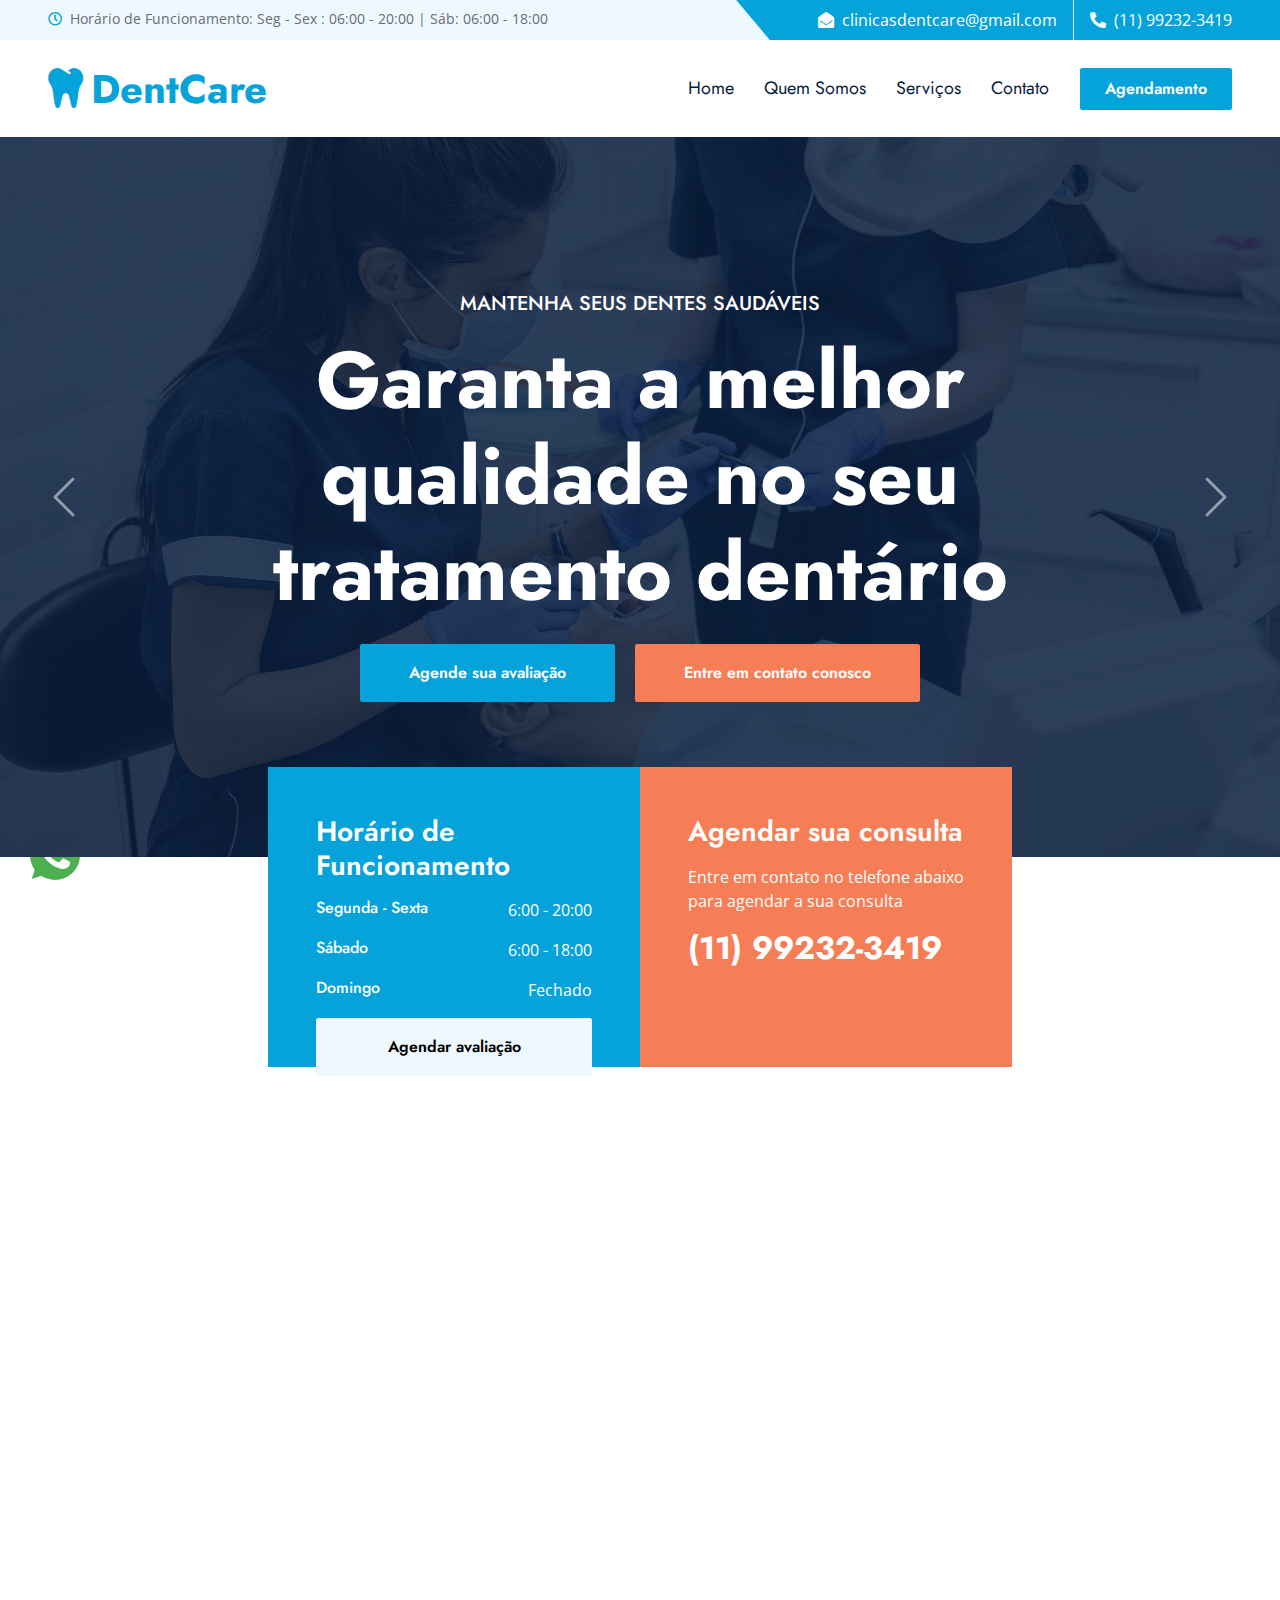
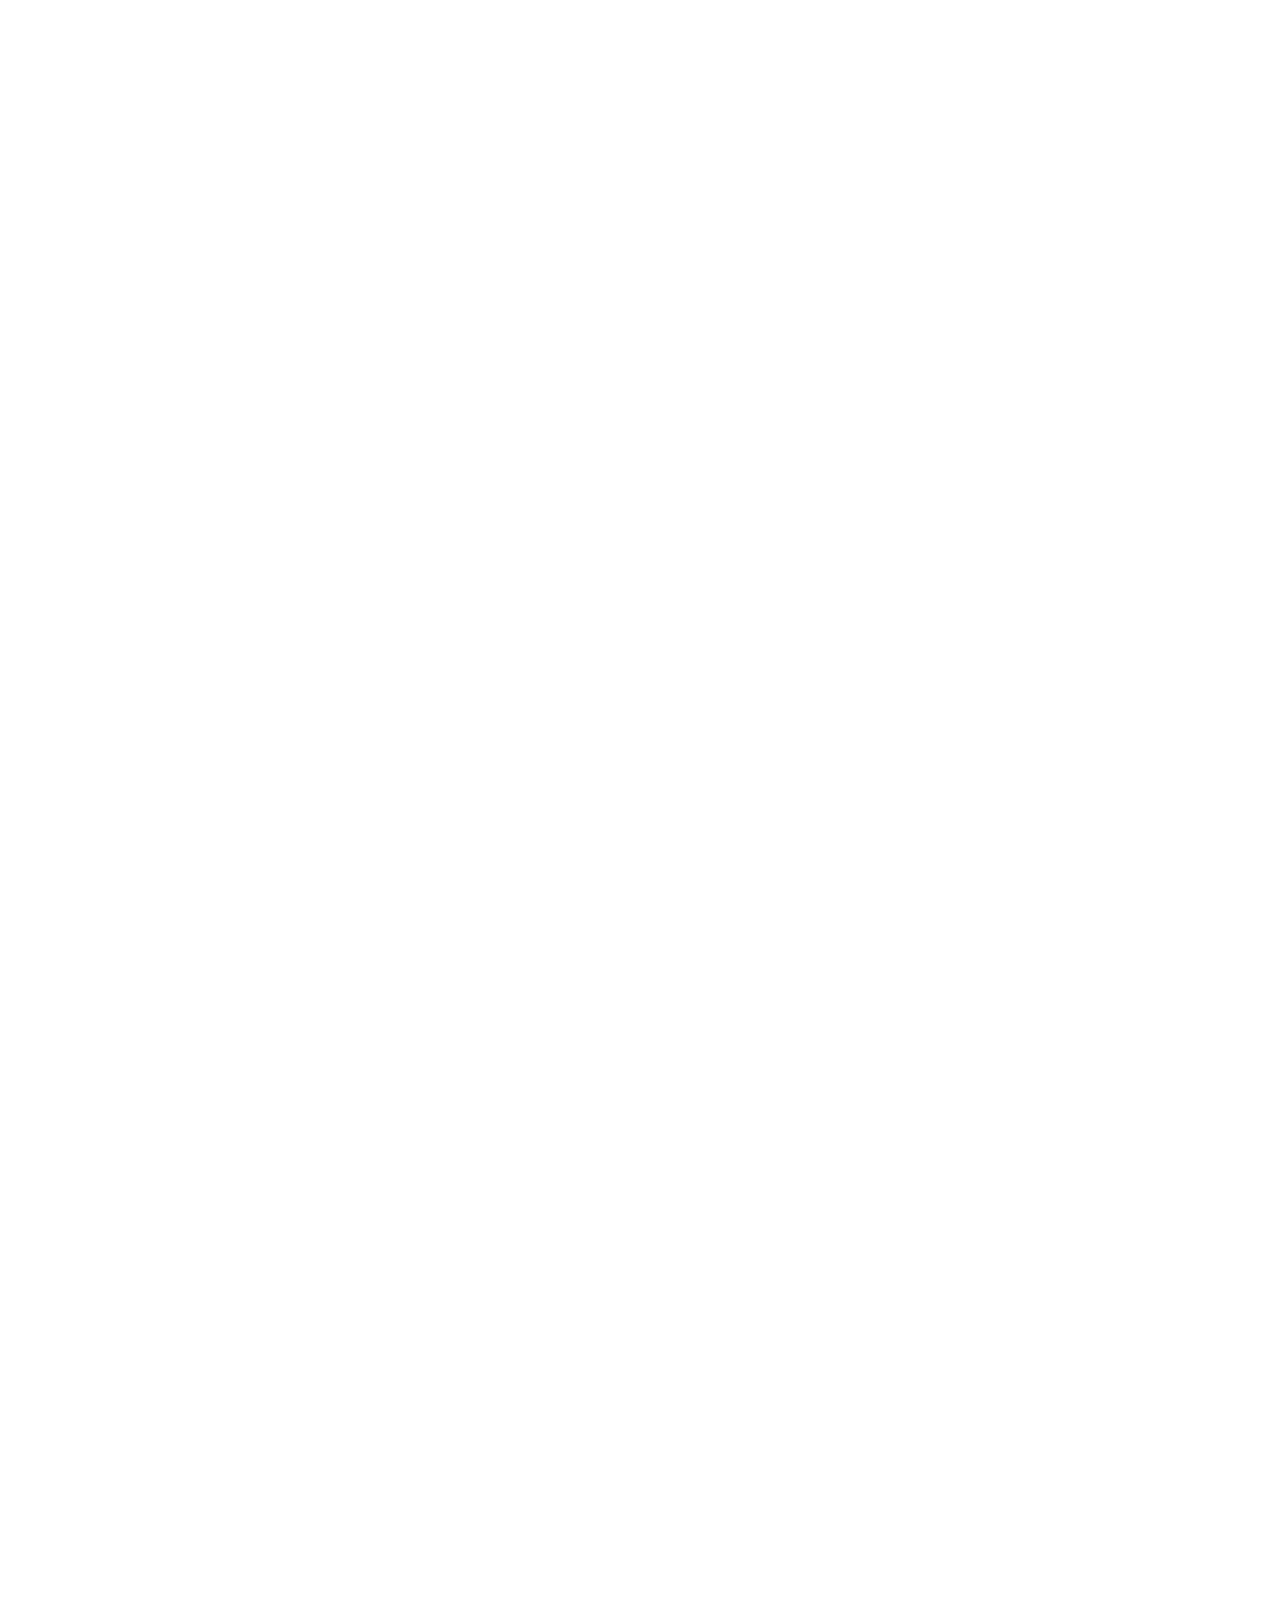
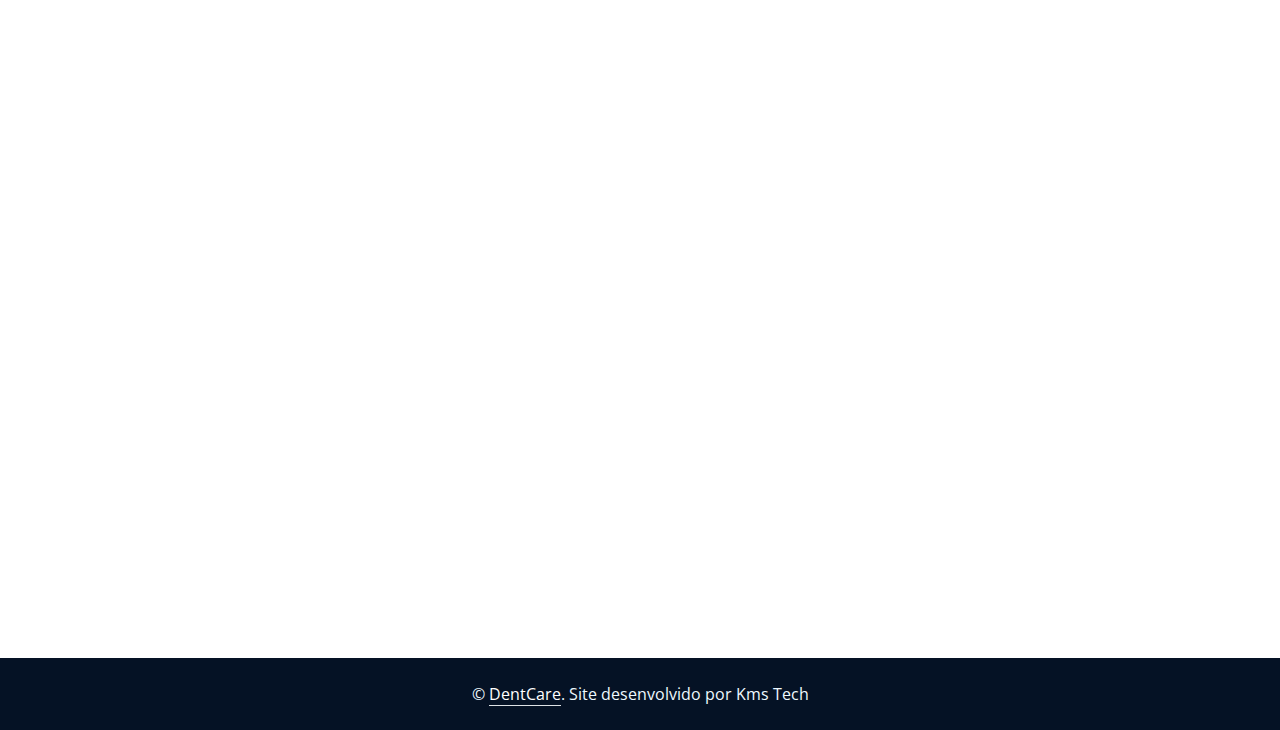
<file: index.html>
<!DOCTYPE html>
<html lang="pt-br">

<head>
    <meta charset="utf-8">
    <title>DentCare - Clínica Odontológica</title>
    <meta content="width=device-width, initial-scale=1.0" name="viewport">
  

    <!-- Favicon -->
    <link href="img/favicon.ico" rel="icon">

    <!-- Google Web Fonts -->
    <link rel="preconnect" href="https://fonts.gstatic.com">
    <link
        href="https://fonts.googleapis.com/css2?family=Jost:wght@500;600;700&family=Open+Sans:wght@400;600&display=swap"
        rel="stylesheet">

    <!-- Icon Font Stylesheet -->
    <link href="https://cdnjs.cloudflare.com/ajax/libs/font-awesome/5.10.0/css/all.min.css" rel="stylesheet">
    <link href="https://cdn.jsdelivr.net/npm/bootstrap-icons@1.4.1/font/bootstrap-icons.css" rel="stylesheet">

    <!-- Libraries Stylesheet -->
    <link href="lib/owlcarousel/assets/owl.carousel.min.css" rel="stylesheet">
    <link href="lib/animate/animate.min.css" rel="stylesheet">
    <link href="lib/tempusdominus/css/tempusdominus-bootstrap-4.min.css" rel="stylesheet" />
    <link href="lib/twentytwenty/twentytwenty.css" rel="stylesheet" />

    <!-- Customized Bootstrap Stylesheet -->
    <link href="css/bootstrap.min.css" rel="stylesheet">

    <!-- Template Stylesheet -->
    <link href="css/style.css" rel="stylesheet">
</head>

<body>
    <!-- Spinner Start -->
    <div id="spinner"
        class="show bg-white position-fixed translate-middle w-100 vh-100 top-50 start-50 d-flex align-items-center justify-content-center">
        <div class="spinner-grow text-primary m-1" role="status">
            <span class="sr-only">Loading...</span>
        </div>
        <div class="spinner-grow text-dark m-1" role="status">
            <span class="sr-only">Loading...</span>
        </div>
        <div class="spinner-grow text-secondary m-1" role="status">
            <span class="sr-only">Loading...</span>
        </div>
    </div>
    <!-- Spinner End -->


    <!-- Topbar Start -->
    <div class="container-fluid bg-light ps-5 pe-0 d-none d-lg-block">
        <div class="row gx-0">
            <div class="col-md-6 text-center text-lg-start mb-2 mb-lg-0">
                <div class="d-inline-flex align-items-center">
                    <small class="py-2"><i class="far fa-clock text-primary me-2"></i>Horário de Funcionamento: Seg -
                        Sex : 06:00 - 20:00 | Sáb: 06:00 - 18:00 </small>
                </div>
            </div>
            <div class="col-md-6 text-center text-lg-end">
                <div class="position-relative d-inline-flex align-items-center bg-primary text-white top-shape px-5">
                    <div class="me-3 pe-3 border-end py-2">
                        <p class="m-0"><i class="fa fa-envelope-open me-2"></i>clinicasdentcare@gmail.com</p>
                    </div>
                    <div class="py-2">
                        <p class="m-0"><i class="fa fa-phone-alt me-2"></i>(11) 99232-3419</p>
                    </div>
                </div>
            </div>
        </div>
    </div>
    <!-- Topbar End -->


    <!-- Navbar Start -->
    <nav class="navbar navbar-expand-lg bg-white navbar-light shadow-sm px-5 py-3 py-lg-0">
        <a href="index.html" class="navbar-brand p-0">
            <h1 class="m-0 text-primary"><i class="fa fa-tooth me-2"></i>DentCare</h1>
        </a>
        <button class="navbar-toggler" type="button" data-bs-toggle="collapse" data-bs-target="#navbarCollapse">
            <span class="navbar-toggler-icon"></span>
        </button>
        <div class="collapse navbar-collapse" id="navbarCollapse">
            <div class="navbar-nav ms-auto py-0">
                <a href="index.html" class="nav-item nav-link">Home</a>
                <a href="quemsomos.html" class="nav-item nav-link active">Quem Somos</a>
                <a href="servicos.html" class="nav-item nav-link">Serviços</a>
                <a href="contato.html" class="nav-item nav-link">Contato</a>
            </div>
            <a href="agendamento.html" class="btn btn-primary py-2 px-4 ms-3">Agendamento</a>
        </div>
    </nav>
    <!-- Navbar End -->


    <!-- Full Screen Search Start -->
    <div class="modal fade" id="searchModal" tabindex="-1">
        <div class="modal-dialog modal-fullscreen">
            <div class="modal-content" style="background: rgba(9, 30, 62, .7);">
                <div class="modal-header border-0">
                    <button type="button" class="btn bg-white btn-close" data-bs-dismiss="modal"
                        aria-label="Close"></button>
                </div>
                <div class="modal-body d-flex align-items-center justify-content-center">
                    <div class="input-group" style="max-width: 600px;">
                        <input type="text" class="form-control bg-transparent border-primary p-3"
                            placeholder="Type search keyword">
                        <button class="btn btn-primary px-4"><i class="bi bi-search"></i></button>
                    </div>
                </div>
            </div>
        </div>
    </div>
    <!-- Full Screen Search End -->


    <!-- Carousel Start -->
    <div class="container-fluid p-0">
        <div id="header-carousel" class="carousel slide carousel-fade" data-bs-ride="carousel">
            <div class="carousel-inner">
                <div class="carousel-item active">
                    <img class="w-100" src="img/carousel-1.jpg" alt="Image">
                    <div class="carousel-caption d-flex flex-column align-items-center justify-content-center">
                        <div class="p-3" style="max-width: 900px;">
                            <h5 class="text-white text-uppercase mb-3 animated slideInDown">Mantenha seus dentes
                                saudáveis</h5>
                            <h1 class="display-1 text-white mb-md-4 animated zoomIn">Garanta a melhor qualidade no seu
                                tratamento dentário</h1>
                            <a href="agendamento.html"
                                class="btn btn-primary py-md-3 px-md-5 me-3 animated slideInLeft">Agende sua avaliação
                            </a>
                            <a href="./contato.html" class="btn btn-secondary py-md-3 px-md-5 animated slideInRight">Entre em contato
                                conosco</a>
                        </div>
                    </div>
                </div>
                <div class="carousel-item">
                    <img class="w-100" src="img/carousel-2.jpg" alt="Image">
                    <div class="carousel-caption d-flex flex-column align-items-center justify-content-center">
                        <div class="p-3" style="max-width: 900px;">
                            <h5 class="text-white text-uppercase mb-3 animated slideInDown">Seu sorriso é a nossa
                                prioridade!</h5>
                            <h1 class="display-1 text-white mb-md-4 animated zoomIn">Leve uma vida mais plena e repleta
                                de bem-estar e saúde</h1>
                            <a href="agendamento.html"
                                class="btn btn-primary py-md-3 px-md-5 me-3 animated slideInLeft">Agende sua
                                avaliação</a>
                            <a href="./contato.html" class="btn btn-secondary py-md-3 px-md-5 animated slideInRight">Entre em contato
                                conosco</a>
                        </div>
                    </div>
                </div>
            </div>
            <button class="carousel-control-prev" type="button" data-bs-target="#header-carousel" data-bs-slide="prev">
                <span class="carousel-control-prev-icon" aria-hidden="true"></span>
                <span class="visually-hidden">Previous</span>
            </button>
            <button class="carousel-control-next" type="button" data-bs-target="#header-carousel" data-bs-slide="next">
                <span class="carousel-control-next-icon" aria-hidden="true"></span>
                <span class="visually-hidden">Next</span>
            </button>
        </div>
    </div>
    <!-- Carousel End -->


    <!-- Banner Start -->
    <div class="container-fluid banner mb-5">
        <div class="container">
            <div class="row gx-0">
                <div class="col-lg-4 wow zoomIn" data-wow-delay="0.1s">
                    <div class="bg-primary d-flex flex-column p-5" style="height: 300px;">
                        <h3 class="text-white mb-3">Horário de Funcionamento</h3>
                        <div class="d-flex justify-content-between text-white mb-3">
                            <h6 class="text-white mb-0">Segunda - Sexta</h6>
                            <p class="mb-0"> 6:00 - 20:00</p>
                        </div>
                        <div class="d-flex justify-content-between text-white mb-3">
                            <h6 class="text-white mb-0">Sábado</h6>
                            <p class="mb-0"> 6:00 - 18:00</p>
                        </div>
                        <div class="d-flex justify-content-between text-white mb-3">
                            <h6 class="text-white mb-0">Domingo</h6>
                            <p class="mb-0"> Fechado</p>
                        </div>
                        <a class="btn btn-light py-md-3 px-md-5 animated slideInRight" href="">Agendar avaliação</a>
                    </div>
                </div>

                <div class="col-lg-4 wow zoomIn" data-wow-delay="0.6s">
                    <div class="bg-secondary d-flex flex-column p-5" style="height: 300px;">
                        <h3 class="text-white mb-3">Agendar sua consulta</h3>
                        <p class="text-white">
                            Entre em contato no telefone abaixo
                            para agendar a sua consulta</p>
                        <h2 class="text-white mb-0">(11) 99232-3419</h2>
                    </div>
                </div>
            </div>
        </div>
    </div>
    <!-- Banner Start -->










    



    <!-- Offer Start -->
    <div class="container-fluid bg-offer my-5 py-5 wow fadeInUp" data-wow-delay="0.1s">
        <div class="container py-5">
            <div class="row justify-content-center">
                <div class="col-lg-7 wow zoomIn" data-wow-delay="0.6s">
                    <div class="offer-text text-center rounded p-5">
                        <h1 class="display-5 text-white">Qual a importância de realizar uma avaliação odontológica?
                        </h1>
                        <p class="text-white mb-4">A avaliação odontológica é importante, pois ela consegue diagnosticar
                            cáries, gengivites, tumores, cistos, doenças periodontais, problemas ósseos e até câncer
                            bucal e outras lesões.

                            Além disso, também é possível verificar a necessidade de utilização de aparelho ortodôntico
                            e restaurações. É durante a consulta que o profissional poderá avaliar
                            como são cuidados de higiene bucal do paciente e quais medidas adicionais devem ser tomadas.
                        </p>
                        <a href="agendamento.html" class="btn btn-dark py-3 px-5 me-3">Agendar Avaliação</a>
                        <a href="servicos.html" class="btn btn-light py-3 px-5">Nossos Serviços</a>
                    </div>
                </div>
            </div>
        </div>
    </div>
    <!-- Offer End -->





    <!-- Testimonial Start -->
    <div class="container-fluid bg-primary bg-testimonial py-5 my-5 wow fadeInUp" data-wow-delay="0.1s">
        <div class="container py-5">
            <div class="row justify-content-center">
                <div class="col-lg-7">
                    <div class="owl-carousel testimonial-carousel rounded p-5 wow zoomIn" data-wow-delay="0.6s">
                        <div class="testimonial-item text-center text-white">
                            <img class="img-fluid mx-auto rounded mb-4" src="img/testimonial-1.jpg" alt="">
                            <p class="fs-5">O atendimento que recebi foi muito satisfatório.</p>
                            <hr class="mx-auto w-25">
                            <h4 class="text-white mb-0">Marisa Marques</h4>
                        </div>
                        <div class="testimonial-item text-center text-white">
                            <img class="img-fluid mx-auto rounded mb-4" src="img/testimonial-2.jpg" alt="">
                            <p class="fs-5">Fiz um procedimento de clareamento e adorei o resultado.</p>
                            <hr class="mx-auto w-25">
                            <h4 class="text-white mb-0">Bruna Ferreira</h4>
                        </div>
                    </div>
                </div>
            </div>
        </div>
    </div>
    <!-- Testimonial End -->


    <!-- Team Start -->
    <div class="container-fluid py-5">
        <div class="container">
            <div class="row g-5">
                <div class="col-lg-4 wow slideInUp" data-wow-delay="0.1s">
                    <div class="section-title bg-light rounded h-100 p-5">
                        <h5 class="position-relative d-inline-block text-primary text-uppercase">Nossos Dentistas</h5>
                        <h4 class="display-6 mb-4">Equipe qualificada e profissional.
                        </h4>
                        <a href="agendamento.html" class="btn btn-primary py-3 px-5">Agendar Avaliação</a>
                    </div>
                </div>
                <div class="col-lg-4 wow slideInUp" data-wow-delay="0.3s">
                    <div class="team-item">
                        <div class="position-relative rounded-top" style="z-index: 1;">
                            <img class="img-fluid rounded-top w-100" src="img/team-1.jpg" alt="">
                            <div
                                class="position-absolute top-100 start-50 translate-middle bg-light rounded p-2 d-flex">
                                <a class="btn btn-primary btn-square m-1" href="#"><i
                                        class="fab fa-twitter fw-normal"></i></a>
                                <a class="btn btn-primary btn-square m-1" href="#"><i
                                        class="fab fa-facebook-f fw-normal"></i></a>
                                <a class="btn btn-primary btn-square m-1" href="#"><i
                                        class="fab fa-linkedin-in fw-normal"></i></a>
                                <a class="btn btn-primary btn-square m-1" href="#"><i
                                        class="fab fa-instagram fw-normal"></i></a>
                            </div>
                        </div>
                        <div class="team-text position-relative bg-light text-center rounded-bottom p-4 pt-5">
                            <h4 class="mb-2">Dr. Andé S. Baltieri</h4>
                            <p class="text-primary mb-0">CROSP: 77777</p>
                        </div>
                    </div>
                </div>
                <div class="col-lg-4 wow slideInUp" data-wow-delay="0.6s">
                    <div class="team-item">
                        <div class="position-relative rounded-top" style="z-index: 1;">
                            <img class="img-fluid rounded-top w-100" src="img/team-2.jpg" alt="">
                            <div
                                class="position-absolute top-100 start-50 translate-middle bg-light rounded p-2 d-flex">
                                <a class="btn btn-primary btn-square m-1" href="#"><i
                                        class="fab fa-twitter fw-normal"></i></a>
                                <a class="btn btn-primary btn-square m-1" href="#"><i
                                        class="fab fa-facebook-f fw-normal"></i></a>
                                <a class="btn btn-primary btn-square m-1" href="#"><i
                                        class="fab fa-linkedin-in fw-normal"></i></a>
                                <a class="btn btn-primary btn-square m-1" href="#"><i
                                        class="fab fa-instagram fw-normal"></i></a>
                            </div>
                        </div>
                        <div class="team-text position-relative bg-light text-center rounded-bottom p-4 pt-5">
                            <h4 class="mb-2">Dra. Livia R. Cruz</h4>
                            <p class="text-primary mb-0">CROSP: 77777</p>
                        </div>
                    </div>
                </div>


                <div class="col-lg-4 wow slideInUp" data-wow-delay="0.6s">
                    <div class="team-item">
                        <div class="position-relative rounded-top" style="z-index: 1;">
                            <img class="img-fluid rounded-top w-100" src="img/team-5.jpg" alt="">
                            <div
                                class="position-absolute top-100 start-50 translate-middle bg-light rounded p-2 d-flex">
                                <a class="btn btn-primary btn-square m-1" href="#"><i
                                        class="fab fa-twitter fw-normal"></i></a>
                                <a class="btn btn-primary btn-square m-1" href="#"><i
                                        class="fab fa-facebook-f fw-normal"></i></a>
                                <a class="btn btn-primary btn-square m-1" href="#"><i
                                        class="fab fa-linkedin-in fw-normal"></i></a>
                                <a class="btn btn-primary btn-square m-1" href="#"><i
                                        class="fab fa-instagram fw-normal"></i></a>
                            </div>
                        </div>
                        <div class="team-text position-relative bg-light text-center rounded-bottom p-4 pt-5">
                            <h4 class="mb-2">Dr. Antônio O. Jaffet</h4>
                            <p class="text-primary mb-0">CROSP: 77777
                            </p>
                        </div>
                    </div>
                </div>
            </div>
        </div>
    </div>
    <!-- Team End -->
    <br>
    <br>
    <br>
    <br>

    <!-- Footer Start -->
    <div class="container-fluid bg-dark text-light py-5 wow fadeInUp" data-wow-delay="0.3s" style="margin-top: -75px;">
        <div class="container pt-5">
            <div class="row g-5 pt-4">
                <div class="col-lg-3 col-md-6">
                    <h4 class="text-white mb-4">Links Rápidos</h4>
                    <div class="d-flex flex-column justify-content-start">
                        <a class="text-light mb-2" href="./index.html"><i
                                class="bi bi-arrow-right text-primary me-2"></i>Home</a>
                        <a class="text-light mb-2" href="./quemsomos.html"><i
                                class="bi bi-arrow-right text-primary me-2"></i>Quem
                            Somos</a>
                        <a class="text-light mb-2" href="servicos.html"><i
                                class="bi bi-arrow-right text-primary me-2"></i>Serviços</a>
                        <a class="text-light" href="contato.html"><i
                                class="bi bi-arrow-right text-primary me-2"></i>Contato</a>
                    </div>
                </div>
                <div class="col-lg-3 col-md-6">
                    <h4 class="text-white mb-4">Visite Nosso Consultório</h4>
                    <p class="mb-2"><i class="bi bi-geo-alt text-primary me-2"></i>R. Marechal Deodoro, 456
                        São Paulo – SP</p>
                    <p class="mb-2"><i class="bi bi-envelope-open text-primary me-2"></i>clinicasdentcare@gmail.com
                    </p>
                    <p class="mb-0"><i class="bi bi-telephone text-primary me-2"></i>(11) 99232-3419
                    </p>
                </div>
                <div class="col-lg-3 col-md-6">
                    <h4 class="text-white mb-4">Nossas Redes Sociais</h4>
                    <div class="d-flex">
                        <a class="btn btn-lg btn-primary btn-lg-square rounded me-2" href="#"><i
                                class="fab fa-twitter fw-normal"></i></a>
                        <a class="btn btn-lg btn-primary btn-lg-square rounded me-2" href="#"><i
                                class="fab fa-facebook-f fw-normal"></i></a>
                        <a class="btn btn-lg btn-primary btn-lg-square rounded me-2" href="#"><i
                                class="fab fa-linkedin-in fw-normal"></i></a>
                        <a class="btn btn-lg btn-primary btn-lg-square rounded" href="#"><i
                                class="fab fa-instagram fw-normal"></i></a>
                    </div>
                </div>
            </div>
        </div>
    </div>
    <div class="container-fluid text-light py-4" style="background: #051225;">
        <div class="container">
            <div class="row g-0">
                <div class="col-md-6 text-center text-md-start">
                    <p class="mb-md-0">&copy; <a class="text-white border-bottom" href="#">DentCare</a>. Site
                        desenvolvido por Kms Tech</p>
                </div>

            </div>
        </div>
    </div>
    <!-- Footer End -->

    <!--WhatsApp Button-->
    <a href="https://api.whatsapp.com/send?phone=5519999999999&text=Texto%20aqui"
    target="_blank"
    style="position:fixed;bottom:20px;left:30px;">
    <svg enable-background="new 0 0 512 512" width="50" height="50" version="1.1" viewBox="0 0 512 512" xml:space="preserve" xmlns="http://www.w3.org/2000/svg"><path d="M256.064,0h-0.128l0,0C114.784,0,0,114.816,0,256c0,56,18.048,107.904,48.736,150.048l-31.904,95.104  l98.4-31.456C155.712,496.512,204,512,256.064,512C397.216,512,512,397.152,512,256S397.216,0,256.064,0z" fill="#4CAF50"/><path d="m405.02 361.5c-6.176 17.44-30.688 31.904-50.24 36.128-13.376 2.848-30.848 5.12-89.664-19.264-75.232-31.168-123.68-107.62-127.46-112.58-3.616-4.96-30.4-40.48-30.4-77.216s18.656-54.624 26.176-62.304c6.176-6.304 16.384-9.184 26.176-9.184 3.168 0 6.016 0.16 8.576 0.288 7.52 0.32 11.296 0.768 16.256 12.64 6.176 14.88 21.216 51.616 23.008 55.392 1.824 3.776 3.648 8.896 1.088 13.856-2.4 5.12-4.512 7.392-8.288 11.744s-7.36 7.68-11.136 12.352c-3.456 4.064-7.36 8.416-3.008 15.936 4.352 7.36 19.392 31.904 41.536 51.616 28.576 25.44 51.744 33.568 60.032 37.024 6.176 2.56 13.536 1.952 18.048-2.848 5.728-6.176 12.8-16.416 20-26.496 5.12-7.232 11.584-8.128 18.368-5.568 6.912 2.4 43.488 20.48 51.008 24.224 7.52 3.776 12.48 5.568 14.304 8.736 1.792 3.168 1.792 18.048-4.384 35.52z" fill="#FAFAFA"/></svg>
    </a>

    <!-- Back to Top -->
    <a href="#" class="btn btn-lg btn-primary btn-lg-square rounded back-to-top"><i class="bi bi-arrow-up"></i></a>


    <!-- JavaScript Libraries -->
    <script src="https://code.jquery.com/jquery-3.4.1.min.js"></script>
    <script src="https://cdn.jsdelivr.net/npm/bootstrap@5.0.0/dist/js/bootstrap.bundle.min.js"></script>
    <script src="lib/wow/wow.min.js"></script>
    <script src="lib/easing/easing.min.js"></script>
    <script src="lib/waypoints/waypoints.min.js"></script>
    <script src="lib/owlcarousel/owl.carousel.min.js"></script>
    <script src="lib/tempusdominus/js/moment.min.js"></script>
    <script src="lib/tempusdominus/js/moment-timezone.min.js"></script>
    <script src="lib/tempusdominus/js/tempusdominus-bootstrap-4.min.js"></script>
    <script src="lib/twentytwenty/jquery.event.move.js"></script>
    <script src="lib/twentytwenty/jquery.twentytwenty.js"></script>

    <!-- Template Javascript -->
    <script src="js/main.js"></script>
</body>

</html>
</file>
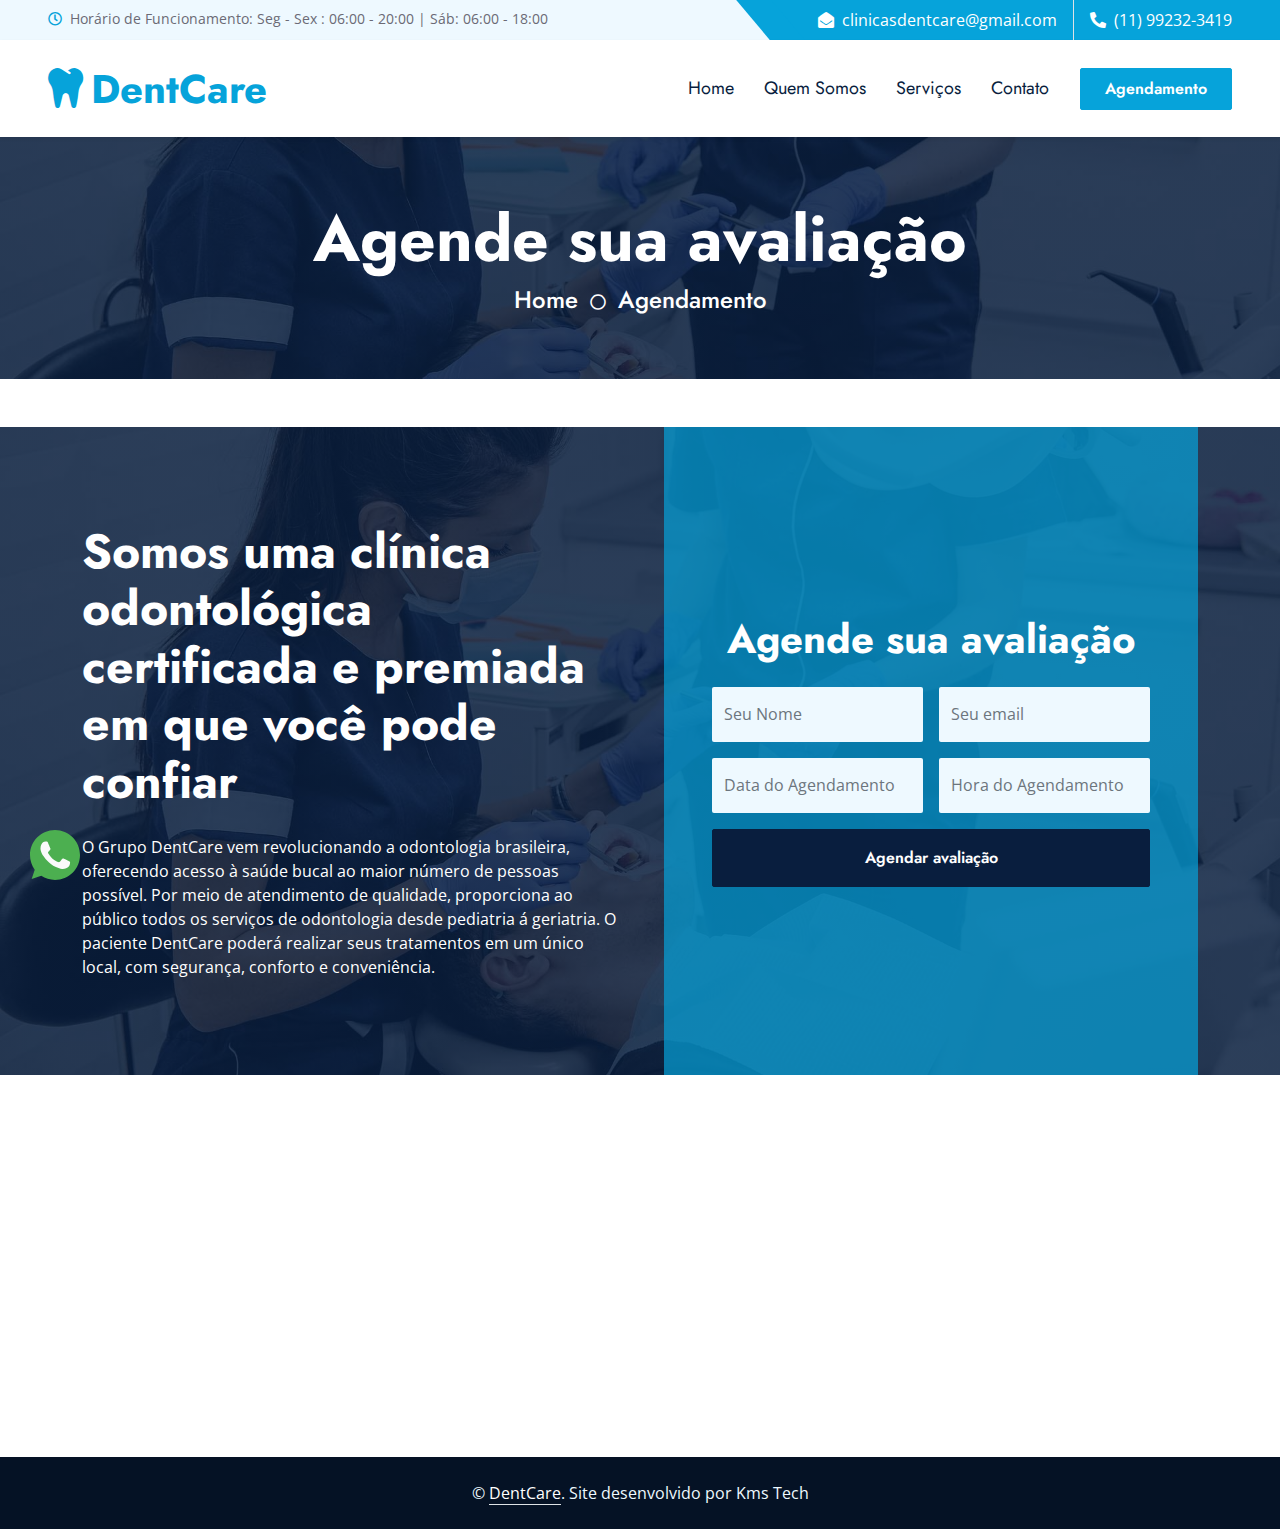
<file: agendamento.html>
<!DOCTYPE html>
<html lang="pt-br">

<head>
    <meta charset="utf-8">
    <title>DentCare - Clínica Odontológica</title>
    <meta content="width=device-width, initial-scale=1.0" name="viewport">
  

    <!-- Favicon -->
    <link href="img/favicon.ico" rel="icon">

    <!-- Google Web Fonts -->
    <link rel="preconnect" href="https://fonts.gstatic.com">
    <link href="https://fonts.googleapis.com/css2?family=Jost:wght@500;600;700&family=Open+Sans:wght@400;600&display=swap" rel="stylesheet"> 

    <!-- Icon Font Stylesheet -->
    <link href="https://cdnjs.cloudflare.com/ajax/libs/font-awesome/5.10.0/css/all.min.css" rel="stylesheet">
    <link href="https://cdn.jsdelivr.net/npm/bootstrap-icons@1.4.1/font/bootstrap-icons.css" rel="stylesheet">

    <!-- Libraries Stylesheet -->
    <link href="lib/owlcarousel/assets/owl.carousel.min.css" rel="stylesheet">
    <link href="lib/animate/animate.min.css" rel="stylesheet">
    <link href="lib/tempusdominus/css/tempusdominus-bootstrap-4.min.css" rel="stylesheet" />
    <link href="lib/twentytwenty/twentytwenty.css" rel="stylesheet" />

    <!-- Customized Bootstrap Stylesheet -->
    <link href="css/bootstrap.min.css" rel="stylesheet">

    <!-- Template Stylesheet -->
    <link href="css/style.css" rel="stylesheet">
</head>

<body>
    <!-- Spinner Start -->
    <div id="spinner" class="show bg-white position-fixed translate-middle w-100 vh-100 top-50 start-50 d-flex align-items-center justify-content-center">
        <div class="spinner-grow text-primary m-1" role="status">
            <span class="sr-only">Loading...</span>
        </div>
        <div class="spinner-grow text-dark m-1" role="status">
            <span class="sr-only">Loading...</span>
        </div>
        <div class="spinner-grow text-secondary m-1" role="status">
            <span class="sr-only">Loading...</span>
        </div>
    </div>
    <!-- Spinner End -->

 <!-- Topbar Start -->
 <div class="container-fluid bg-light ps-5 pe-0 d-none d-lg-block">
    <div class="row gx-0">
        <div class="col-md-6 text-center text-lg-start mb-2 mb-lg-0">
            <div class="d-inline-flex align-items-center">
                <small class="py-2"><i class="far fa-clock text-primary me-2"></i>Horário de Funcionamento: Seg -
                    Sex : 06:00 - 20:00 | Sáb: 06:00 - 18:00 </small>
            </div>
        </div>
        <div class="col-md-6 text-center text-lg-end">
            <div class="position-relative d-inline-flex align-items-center bg-primary text-white top-shape px-5">
                <div class="me-3 pe-3 border-end py-2">
                    <p class="m-0"><i class="fa fa-envelope-open me-2"></i>clinicasdentcare@gmail.com</p>
                </div>
                <div class="py-2">
                    <p class="m-0"><i class="fa fa-phone-alt me-2"></i>(11) 99232-3419</p>
                </div>
            </div>
        </div>
    </div>
</div>
<!-- Topbar End -->


     <!-- Navbar Start -->
    <nav class="navbar navbar-expand-lg bg-white navbar-light shadow-sm px-5 py-3 py-lg-0">
        <a href="index.html" class="navbar-brand p-0">
            <h1 class="m-0 text-primary"><i class="fa fa-tooth me-2"></i>DentCare</h1>
        </a>
        <button class="navbar-toggler" type="button" data-bs-toggle="collapse" data-bs-target="#navbarCollapse">
            <span class="navbar-toggler-icon"></span>
        </button>
        <div class="collapse navbar-collapse" id="navbarCollapse">
            <div class="navbar-nav ms-auto py-0">
                <a href="index.html" class="nav-item nav-link">Home</a>
                <a href="quemsomos.html" class="nav-item nav-link active">Quem Somos</a>
                <a href="servicos.html" class="nav-item nav-link">Serviços</a>
                <a href="contato.html" class="nav-item nav-link">Contato</a>
            </div>
            <a href="agendamento.html" class="btn btn-primary py-2 px-4 ms-3">Agendamento</a>
        </div>
    </nav>
    <!-- Navbar End -->

    <!-- Hero Start -->
    <div class="container-fluid bg-primary py-5 hero-header mb-5">
        <div class="row py-3">
            <div class="col-12 text-center">
                <h1 class="display-3 text-white animated zoomIn">Agende sua avaliação</h1>
                <a href="./index.html" class="h4 text-white">Home</a>
                <i class="far fa-circle text-white px-2"></i>
                <a href="agendamento.html" class="h4 text-white">Agendamento</a>
            </div>
        </div>
    </div>
    <!-- Hero End -->


   <!-- Appointment Start -->
   <div class="container-fluid bg-primary bg-appointment my-5 wow fadeInUp" data-wow-delay="0.1s">
    <div class="container">
        <div class="row gx-5">
            <div class="col-lg-6 py-5">
                <div class="py-5">
                    <h1 class="display-5 text-white mb-4">Somos uma clínica odontológica certificada e premiada em
                        que você pode confiar</h1>
                    <p class="text-white mb-0">O Grupo DentCare vem revolucionando a odontologia brasileira,
                        oferecendo acesso à saúde bucal ao maior número de pessoas possível.
                        Por meio de atendimento de qualidade, proporciona ao público todos os serviços de
                        odontologia desde pediatria á geriatria.
                        O paciente DentCare poderá realizar seus tratamentos em um único local, com segurança,
                        conforto e conveniência.
                </div>
            </div>
            <div class="col-lg-6">
                <div class="appointment-form h-100 d-flex flex-column justify-content-center text-center p-5 wow zoomIn"
                    data-wow-delay="0.6s">
                    <h1 class="text-white mb-4">Agende sua avaliação</h1>
                    <form>
                        <div class="row g-3">

                            <div class="col-12 col-sm-6">
                                <input type="text" class="form-control bg-light border-0" placeholder="Seu Nome"
                                    style="height: 55px;">
                            </div>
                            <div class="col-12 col-sm-6">
                                <input type="email" class="form-control bg-light border-0" placeholder="Seu email"
                                    style="height: 55px;">
                            </div>
                            <div class="col-12 col-sm-6">
                                <div class="date" id="date1" data-target-input="nearest">
                                    <input type="text" class="form-control bg-light border-0 datetimepicker-input"
                                        placeholder="Data do Agendamento" data-target="#date1"
                                        data-toggle="datetimepicker" style="height: 55px;">
                                </div>
                            </div>
                            <div class="col-12 col-sm-6">
                                <div class="time" id="time1" data-target-input="nearest">
                                    <input type="text" class="form-control bg-light border-0 datetimepicker-input"
                                        placeholder="Hora do Agendamento" data-target="#time1"
                                        data-toggle="datetimepicker" style="height: 55px;">
                                </div>
                            </div>
                            <div class="col-12">
                                <button class="btn btn-dark w-100 py-3" type="submit">Agendar avaliação</button>
                            </div>
                        </div>
                    </form>
                </div>
            </div>
        </div>
    </div>
</div>
<!-- Appointment End -->
    <br>
    <br>
     <!-- Footer Start -->
     <div class="container-fluid bg-dark text-light py-5 wow fadeInUp" data-wow-delay="0.3s" style="margin-top: -75px;">
        <div class="container pt-5">
            <div class="row g-5 pt-4">
                <div class="col-lg-3 col-md-6">
                    <h4 class="text-white mb-4">Links Rápidos</h4>
                    <div class="d-flex flex-column justify-content-start">
                        <a class="text-light mb-2" href="./index.html"><i
                                class="bi bi-arrow-right text-primary me-2"></i>Home</a>
                        <a class="text-light mb-2" href="./quemsomos.html"><i
                                class="bi bi-arrow-right text-primary me-2"></i>Quem
                            Somos</a>
                        <a class="text-light mb-2" href="servicos.html"><i
                                class="bi bi-arrow-right text-primary me-2"></i>Serviços</a>
                        <a class="text-light" href="contato.html"><i
                                class="bi bi-arrow-right text-primary me-2"></i>Contato</a>
                    </div>
                </div>
                <div class="col-lg-3 col-md-6">
                    <h4 class="text-white mb-4">Visite Nosso Consultório</h4>
                    <p class="mb-2"><i class="bi bi-geo-alt text-primary me-2"></i>R. Marechal Deodoro, 456
                        São Paulo – SP</p>
                    <p class="mb-2"><i class="bi bi-envelope-open text-primary me-2"></i>clinicasdentcare@gmail.com
                    </p>
                    <p class="mb-0"><i class="bi bi-telephone text-primary me-2"></i>(11) 99232-3419
                    </p>
                </div>
                <div class="col-lg-3 col-md-6">
                    <h4 class="text-white mb-4">Nossas Redes Sociais</h4>
                    <div class="d-flex">
                        <a class="btn btn-lg btn-primary btn-lg-square rounded me-2" href="#"><i
                                class="fab fa-twitter fw-normal"></i></a>
                        <a class="btn btn-lg btn-primary btn-lg-square rounded me-2" href="#"><i
                                class="fab fa-facebook-f fw-normal"></i></a>
                        <a class="btn btn-lg btn-primary btn-lg-square rounded me-2" href="#"><i
                                class="fab fa-linkedin-in fw-normal"></i></a>
                        <a class="btn btn-lg btn-primary btn-lg-square rounded" href="#"><i
                                class="fab fa-instagram fw-normal"></i></a>
                    </div>
                </div>
            </div>
        </div>
    </div>
    <div class="container-fluid text-light py-4" style="background: #051225;">
        <div class="container">
            <div class="row g-0">
                <div class="col-md-6 text-center text-md-start">
                    <p class="mb-md-0">&copy; <a class="text-white border-bottom" href="#">DentCare</a>. Site
                        desenvolvido por Kms Tech</p>
                </div>

            </div>
        </div>
    </div>
    <!-- Footer End -->
    
    <!--WhatsApp Button-->
    <a href="https://api.whatsapp.com/send?phone=5519999999999&text=Texto%20aqui"
    target="_blank"
    style="position:fixed;bottom:20px;left:30px;">
    <svg enable-background="new 0 0 512 512" width="50" height="50" version="1.1" viewBox="0 0 512 512" xml:space="preserve" xmlns="http://www.w3.org/2000/svg"><path d="M256.064,0h-0.128l0,0C114.784,0,0,114.816,0,256c0,56,18.048,107.904,48.736,150.048l-31.904,95.104  l98.4-31.456C155.712,496.512,204,512,256.064,512C397.216,512,512,397.152,512,256S397.216,0,256.064,0z" fill="#4CAF50"/><path d="m405.02 361.5c-6.176 17.44-30.688 31.904-50.24 36.128-13.376 2.848-30.848 5.12-89.664-19.264-75.232-31.168-123.68-107.62-127.46-112.58-3.616-4.96-30.4-40.48-30.4-77.216s18.656-54.624 26.176-62.304c6.176-6.304 16.384-9.184 26.176-9.184 3.168 0 6.016 0.16 8.576 0.288 7.52 0.32 11.296 0.768 16.256 12.64 6.176 14.88 21.216 51.616 23.008 55.392 1.824 3.776 3.648 8.896 1.088 13.856-2.4 5.12-4.512 7.392-8.288 11.744s-7.36 7.68-11.136 12.352c-3.456 4.064-7.36 8.416-3.008 15.936 4.352 7.36 19.392 31.904 41.536 51.616 28.576 25.44 51.744 33.568 60.032 37.024 6.176 2.56 13.536 1.952 18.048-2.848 5.728-6.176 12.8-16.416 20-26.496 5.12-7.232 11.584-8.128 18.368-5.568 6.912 2.4 43.488 20.48 51.008 24.224 7.52 3.776 12.48 5.568 14.304 8.736 1.792 3.168 1.792 18.048-4.384 35.52z" fill="#FAFAFA"/></svg>
    </a>

    <!-- Back to Top -->
    <a href="#" class="btn btn-lg btn-primary btn-lg-square rounded back-to-top"><i class="bi bi-arrow-up"></i></a>


    <!-- JavaScript Libraries -->
    <script src="https://code.jquery.com/jquery-3.4.1.min.js"></script>
    <script src="https://cdn.jsdelivr.net/npm/bootstrap@5.0.0/dist/js/bootstrap.bundle.min.js"></script>
    <script src="lib/wow/wow.min.js"></script>
    <script src="lib/easing/easing.min.js"></script>
    <script src="lib/waypoints/waypoints.min.js"></script>
    <script src="lib/owlcarousel/owl.carousel.min.js"></script>
    <script src="lib/tempusdominus/js/moment.min.js"></script>
    <script src="lib/tempusdominus/js/moment-timezone.min.js"></script>
    <script src="lib/tempusdominus/js/tempusdominus-bootstrap-4.min.js"></script>
    <script src="lib/twentytwenty/jquery.event.move.js"></script>
    <script src="lib/twentytwenty/jquery.twentytwenty.js"></script>

    <!-- Template Javascript -->
    <script src="js/main.js"></script>
</body>

</html>
</file>
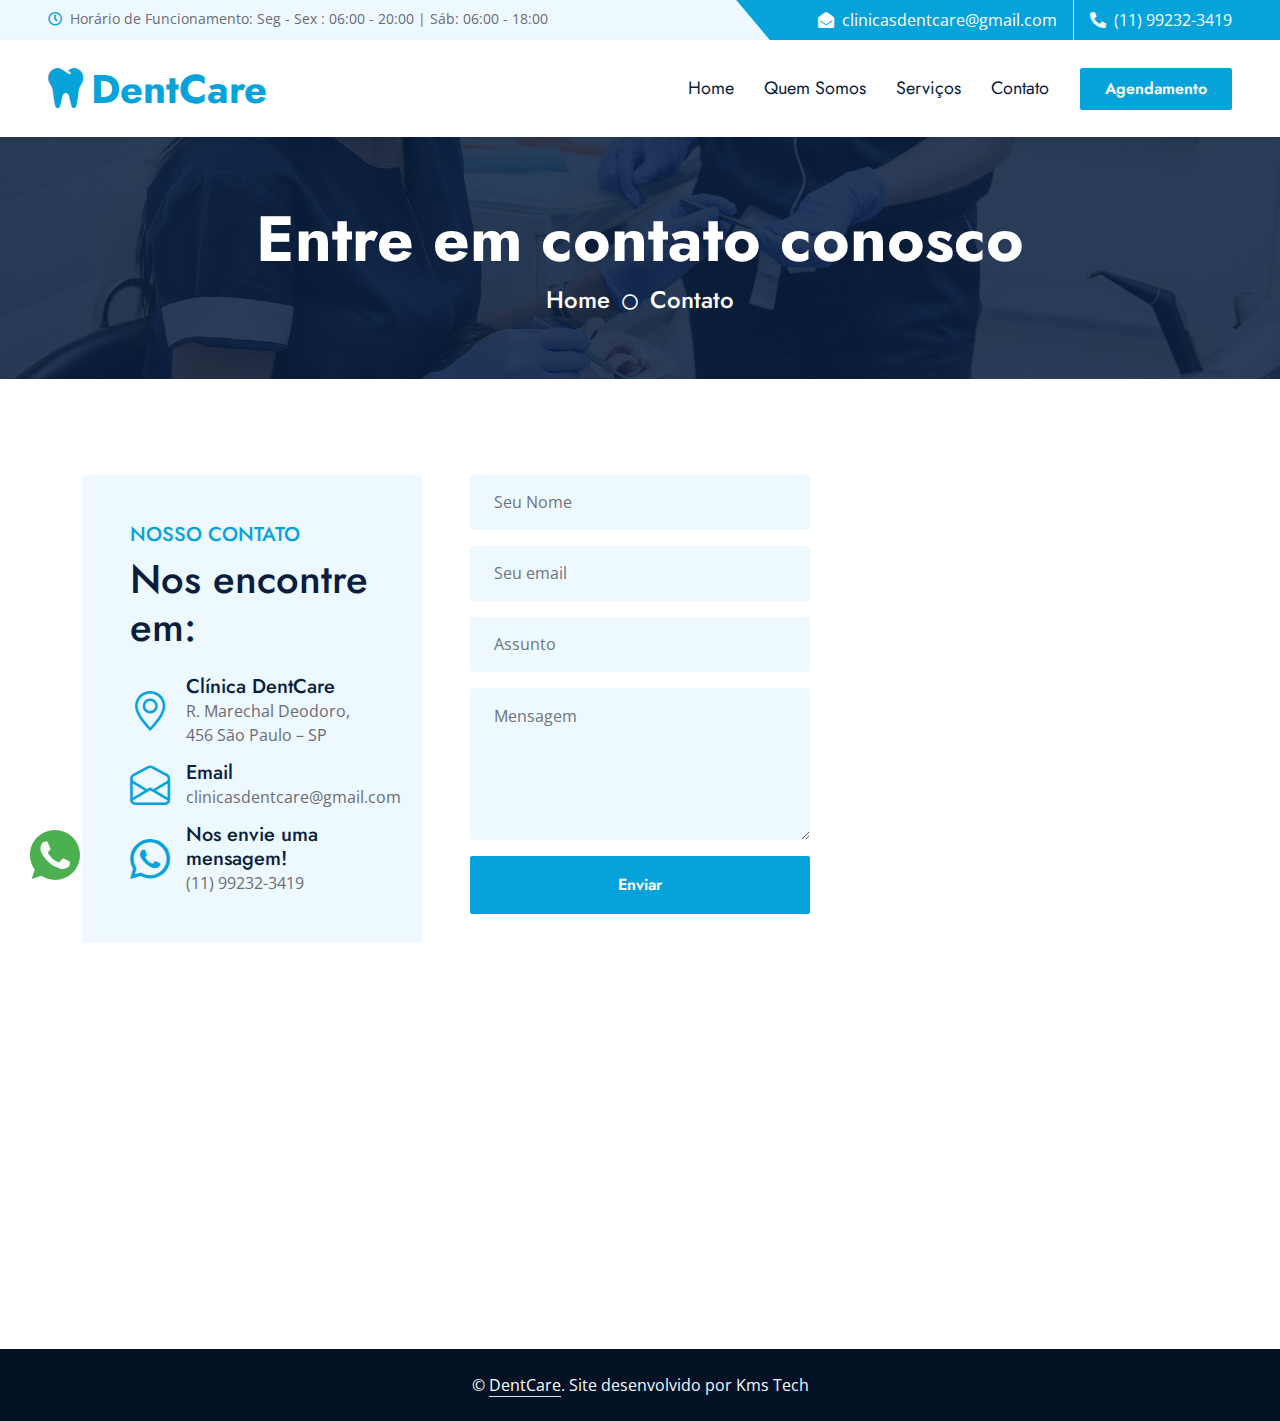
<file: contato.html>
<!DOCTYPE html>
<html lang="pt-br">

<head>
    <meta charset="utf-8">
    <title>DentCare - Clínica Odontológica</title>
    <meta content="width=device-width, initial-scale=1.0" name="viewport">
  

    <!-- Favicon -->
    <link href="img/favicon.ico" rel="icon">

    <!-- Google Web Fonts -->
    <link rel="preconnect" href="https://fonts.gstatic.com">
    <link href="https://fonts.googleapis.com/css2?family=Jost:wght@500;600;700&family=Open+Sans:wght@400;600&display=swap" rel="stylesheet"> 

    <!-- Icon Font Stylesheet -->
    <link href="https://cdnjs.cloudflare.com/ajax/libs/font-awesome/5.10.0/css/all.min.css" rel="stylesheet">
    <link href="https://cdn.jsdelivr.net/npm/bootstrap-icons@1.4.1/font/bootstrap-icons.css" rel="stylesheet">

    <!-- Libraries Stylesheet -->
    <link href="lib/owlcarousel/assets/owl.carousel.min.css" rel="stylesheet">
    <link href="lib/animate/animate.min.css" rel="stylesheet">
    <link href="lib/tempusdominus/css/tempusdominus-bootstrap-4.min.css" rel="stylesheet" />
    <link href="lib/twentytwenty/twentytwenty.css" rel="stylesheet" />

    <!-- Customized Bootstrap Stylesheet -->
    <link href="css/bootstrap.min.css" rel="stylesheet">

    <!-- Template Stylesheet -->
    <link href="css/style.css" rel="stylesheet">
</head>

<body>
    <!-- Spinner Start -->
    <div id="spinner" class="show bg-white position-fixed translate-middle w-100 vh-100 top-50 start-50 d-flex align-items-center justify-content-center">
        <div class="spinner-grow text-primary m-1" role="status">
            <span class="sr-only">Loading...</span>
        </div>
        <div class="spinner-grow text-dark m-1" role="status">
            <span class="sr-only">Loading...</span>
        </div>
        <div class="spinner-grow text-secondary m-1" role="status">
            <span class="sr-only">Loading...</span>
        </div>
    </div>
    <!-- Spinner End -->


   <!-- Topbar Start -->
<div class="container-fluid bg-light ps-5 pe-0 d-none d-lg-block">
    <div class="row gx-0">
        <div class="col-md-6 text-center text-lg-start mb-2 mb-lg-0">
            <div class="d-inline-flex align-items-center">
                <small class="py-2"><i class="far fa-clock text-primary me-2"></i>Horário de Funcionamento: Seg -
                    Sex : 06:00 - 20:00 | Sáb: 06:00 - 18:00 </small>
            </div>
        </div>
        <div class="col-md-6 text-center text-lg-end">
            <div class="position-relative d-inline-flex align-items-center bg-primary text-white top-shape px-5">
                <div class="me-3 pe-3 border-end py-2">
                    <p class="m-0"><i class="fa fa-envelope-open me-2"></i>clinicasdentcare@gmail.com</p>
                </div>
                <div class="py-2">
                    <p class="m-0"><i class="fa fa-phone-alt me-2"></i>(11) 99232-3419</p>
                </div>
            </div>
        </div>
    </div>
</div>
<!-- Topbar End -->


    <!-- Navbar Start -->
    <nav class="navbar navbar-expand-lg bg-white navbar-light shadow-sm px-5 py-3 py-lg-0">
        <a href="index.html" class="navbar-brand p-0">
            <h1 class="m-0 text-primary"><i class="fa fa-tooth me-2"></i>DentCare</h1>
        </a>
        <button class="navbar-toggler" type="button" data-bs-toggle="collapse" data-bs-target="#navbarCollapse">
            <span class="navbar-toggler-icon"></span>
        </button>
        <div class="collapse navbar-collapse" id="navbarCollapse">
            <div class="navbar-nav ms-auto py-0">
                <a href="index.html" class="nav-item nav-link">Home</a>
                <a href="quemsomos.html" class="nav-item nav-link active">Quem Somos</a>
                <a href="servicos.html" class="nav-item nav-link">Serviços</a>
                <a href="contato.html" class="nav-item nav-link">Contato</a>
            </div>
            <a href="agendamento.html" class="btn btn-primary py-2 px-4 ms-3">Agendamento</a>
        </div>
    </nav>
    <!-- Navbar End -->


    <!-- Hero Start -->
    <div class="container-fluid bg-primary py-5 hero-header mb-5">
        <div class="row py-3">
            <div class="col-12 text-center">
                <h1 class="display-3 text-white animated zoomIn">Entre em contato conosco</h1>
                <a href="./index.html" class="h4 text-white">Home</a>
                <i class="far fa-circle text-white px-2"></i>
                <a href="./contato.html" class="h4 text-white">Contato</a>
            </div>
        </div>
    </div>
    <!-- Hero End -->

    <!-- Contact Start -->
    <div class="container-fluid py-5">
        <div class="container">
            <div class="row g-5">
                <div class="col-xl-4 col-lg-6 wow slideInUp" data-wow-delay="0.1s">
                    <div class="bg-light rounded h-100 p-5">
                        <div class="section-title">
                            <h5 class="position-relative d-inline-block text-primary text-uppercase">Nosso Contato</h5>
                            <h5 class="display-6 mb-4">Nos encontre em:</h5>
                        </div>
                        <div class="d-flex align-items-center mb-2">
                            <i class="bi bi-geo-alt fs-1 text-primary me-3"></i>
                            <div class="text-start">
                                <h5 class="mb-0">Clínica DentCare</h5>
                                <span>R. Marechal Deodoro, 456 São Paulo – SP</span>
                            </div>
                        </div>
                        <div class="d-flex align-items-center mb-2">
                            <i class="bi bi-envelope-open fs-1 text-primary me-3"></i>
                            <div class="text-start">
                                <h5 class="mb-0">Email</h5>
                                <span>clinicasdentcare@gmail.com</span>
                            </div>
                        </div>
                        <div class="d-flex align-items-center">
                            <i class="bi bi-whatsapp fs-1 text-primary me-3"></i>
                            <div class="text-start">
                                <h5 class="mb-0">Nos envie uma mensagem!</h5>
                                <span>(11) 99232-3419</span>
                            </div>
                        </div>
                    </div>
                </div>
                <div class="col-xl-4 col-lg-6 wow slideInUp" data-wow-delay="0.3s">
                    <form>
                        <div class="row g-3">
                            <div class="col-12">
                                <input type="text" class="form-control border-0 bg-light px-4" placeholder="Seu Nome" style="height: 55px;">
                            </div>
                            <div class="col-12">
                                <input type="email" class="form-control border-0 bg-light px-4" placeholder="Seu email" style="height: 55px;">
                            </div>
                            <div class="col-12">
                                <input type="text" class="form-control border-0 bg-light px-4" placeholder="Assunto" style="height: 55px;">
                            </div>
                            <div class="col-12">
                                <textarea class="form-control border-0 bg-light px-4 py-3" rows="5" placeholder="Mensagem"></textarea>
                            </div>
                            <div class="col-12">
                                <button class="btn btn-primary w-100 py-3" type="submit">Enviar</button>
                            </div>
                        </div>
                    </form>
                </div>
                <div class="col-xl-4 col-lg-12 wow slideInUp" data-wow-delay="0.6s">
                    <iframe class="position-relative rounded w-80 h-80"
                    src="https://www.google.com/maps/embed?pb=!1m18!1m12!1m3!1d3653.027617389298!2d-46.552778385019366!3d-23.710707784608953!2m3!1f0!2f0!3f0!3m2!1i1024!2i768!4f13.1!3m3!1m2!1s0x94ce4180d108fb41%3A0x16b99c9f0ac417be!2sR.%20Mal.%20Deodoro%20-%20S%C3%A3o%20Bernardo%20do%20Campo%2C%20SP%2C%2016480-023!5e0!3m2!1spt-BR!2sbr!4v1642096974267!5m2!1spt-BR!2sbr"
                        frameborder="0" style="min-height: 400px; border:0;" allowfullscreen="" aria-hidden="false"
                        tabindex="0"></iframe>
                </div>
            </div>
        </div>
    </div>
    <!-- Contact End -->
    <br>
    <br>
    <br>

    

     <!-- Footer Start -->
     <div class="container-fluid bg-dark text-light py-5 wow fadeInUp" data-wow-delay="0.3s" style="margin-top: -75px;">
        <div class="container pt-5">
            <div class="row g-5 pt-4">
                <div class="col-lg-3 col-md-6">
                    <h4 class="text-white mb-4">Links Rápidos</h4>
                    <div class="d-flex flex-column justify-content-start">
                        <a class="text-light mb-2" href="./index.html"><i
                                class="bi bi-arrow-right text-primary me-2"></i>Home</a>
                        <a class="text-light mb-2" href="./quemsomos.html"><i
                                class="bi bi-arrow-right text-primary me-2"></i>Quem
                            Somos</a>
                        <a class="text-light mb-2" href="servicos.html"><i
                                class="bi bi-arrow-right text-primary me-2"></i>Serviços</a>
                        <a class="text-light" href="contato.html"><i
                                class="bi bi-arrow-right text-primary me-2"></i>Contato</a>
                    </div>
                </div>
                <div class="col-lg-3 col-md-6">
                    <h4 class="text-white mb-4">Visite Nosso Consultório</h4>
                    <p class="mb-2"><i class="bi bi-geo-alt text-primary me-2"></i>R. Marechal Deodoro, 456
                        São Paulo – SP</p>
                    <p class="mb-2"><i class="bi bi-envelope-open text-primary me-2"></i>clinicasdentcare@gmail.com
                    </p>
                    <p class="mb-0"><i class="bi bi-telephone text-primary me-2"></i>(11) 99232-3419
                    </p>
                </div>
                <div class="col-lg-3 col-md-6">
                    <h4 class="text-white mb-4">Nossas Redes Sociais</h4>
                    <div class="d-flex">
                        <a class="btn btn-lg btn-primary btn-lg-square rounded me-2" href="#"><i
                                class="fab fa-twitter fw-normal"></i></a>
                        <a class="btn btn-lg btn-primary btn-lg-square rounded me-2" href="#"><i
                                class="fab fa-facebook-f fw-normal"></i></a>
                        <a class="btn btn-lg btn-primary btn-lg-square rounded me-2" href="#"><i
                                class="fab fa-linkedin-in fw-normal"></i></a>
                        <a class="btn btn-lg btn-primary btn-lg-square rounded" href="#"><i
                                class="fab fa-instagram fw-normal"></i></a>
                    </div>
                </div>
            </div>
        </div>
    </div>
    <div class="container-fluid text-light py-4" style="background: #051225;">
        <div class="container">
            <div class="row g-0">
                <div class="col-md-6 text-center text-md-start">
                    <p class="mb-md-0">&copy; <a class="text-white border-bottom" href="#">DentCare</a>. Site
                        desenvolvido por Kms Tech</p>
                </div>

            </div>
        </div>
    </div>
    <!-- Footer End -->

    <!-- Back to Top -->
    <a href="#" class="btn btn-lg btn-primary btn-lg-square rounded back-to-top"><i class="bi bi-arrow-up"></i></a>

    <!--WhatsApp Button-->
    <a href="https://api.whatsapp.com/send?phone=5519999999999&text=Texto%20aqui"
    target="_blank"
    style="position:fixed;bottom:20px;left:30px;">
    <svg enable-background="new 0 0 512 512" width="50" height="50" version="1.1" viewBox="0 0 512 512" xml:space="preserve" xmlns="http://www.w3.org/2000/svg"><path d="M256.064,0h-0.128l0,0C114.784,0,0,114.816,0,256c0,56,18.048,107.904,48.736,150.048l-31.904,95.104  l98.4-31.456C155.712,496.512,204,512,256.064,512C397.216,512,512,397.152,512,256S397.216,0,256.064,0z" fill="#4CAF50"/><path d="m405.02 361.5c-6.176 17.44-30.688 31.904-50.24 36.128-13.376 2.848-30.848 5.12-89.664-19.264-75.232-31.168-123.68-107.62-127.46-112.58-3.616-4.96-30.4-40.48-30.4-77.216s18.656-54.624 26.176-62.304c6.176-6.304 16.384-9.184 26.176-9.184 3.168 0 6.016 0.16 8.576 0.288 7.52 0.32 11.296 0.768 16.256 12.64 6.176 14.88 21.216 51.616 23.008 55.392 1.824 3.776 3.648 8.896 1.088 13.856-2.4 5.12-4.512 7.392-8.288 11.744s-7.36 7.68-11.136 12.352c-3.456 4.064-7.36 8.416-3.008 15.936 4.352 7.36 19.392 31.904 41.536 51.616 28.576 25.44 51.744 33.568 60.032 37.024 6.176 2.56 13.536 1.952 18.048-2.848 5.728-6.176 12.8-16.416 20-26.496 5.12-7.232 11.584-8.128 18.368-5.568 6.912 2.4 43.488 20.48 51.008 24.224 7.52 3.776 12.48 5.568 14.304 8.736 1.792 3.168 1.792 18.048-4.384 35.52z" fill="#FAFAFA"/></svg>
    </a>

    <!-- JavaScript Libraries -->
    <script src="https://code.jquery.com/jquery-3.4.1.min.js"></script>
    <script src="https://cdn.jsdelivr.net/npm/bootstrap@5.0.0/dist/js/bootstrap.bundle.min.js"></script>
    <script src="lib/wow/wow.min.js"></script>
    <script src="lib/easing/easing.min.js"></script>
    <script src="lib/waypoints/waypoints.min.js"></script>
    <script src="lib/owlcarousel/owl.carousel.min.js"></script>
    <script src="lib/tempusdominus/js/moment.min.js"></script>
    <script src="lib/tempusdominus/js/moment-timezone.min.js"></script>
    <script src="lib/tempusdominus/js/tempusdominus-bootstrap-4.min.js"></script>
    <script src="lib/twentytwenty/jquery.event.move.js"></script>
    <script src="lib/twentytwenty/jquery.twentytwenty.js"></script>

    <!-- Template Javascript -->
    <script src="js/main.js"></script>
</body>

</html>
</file>
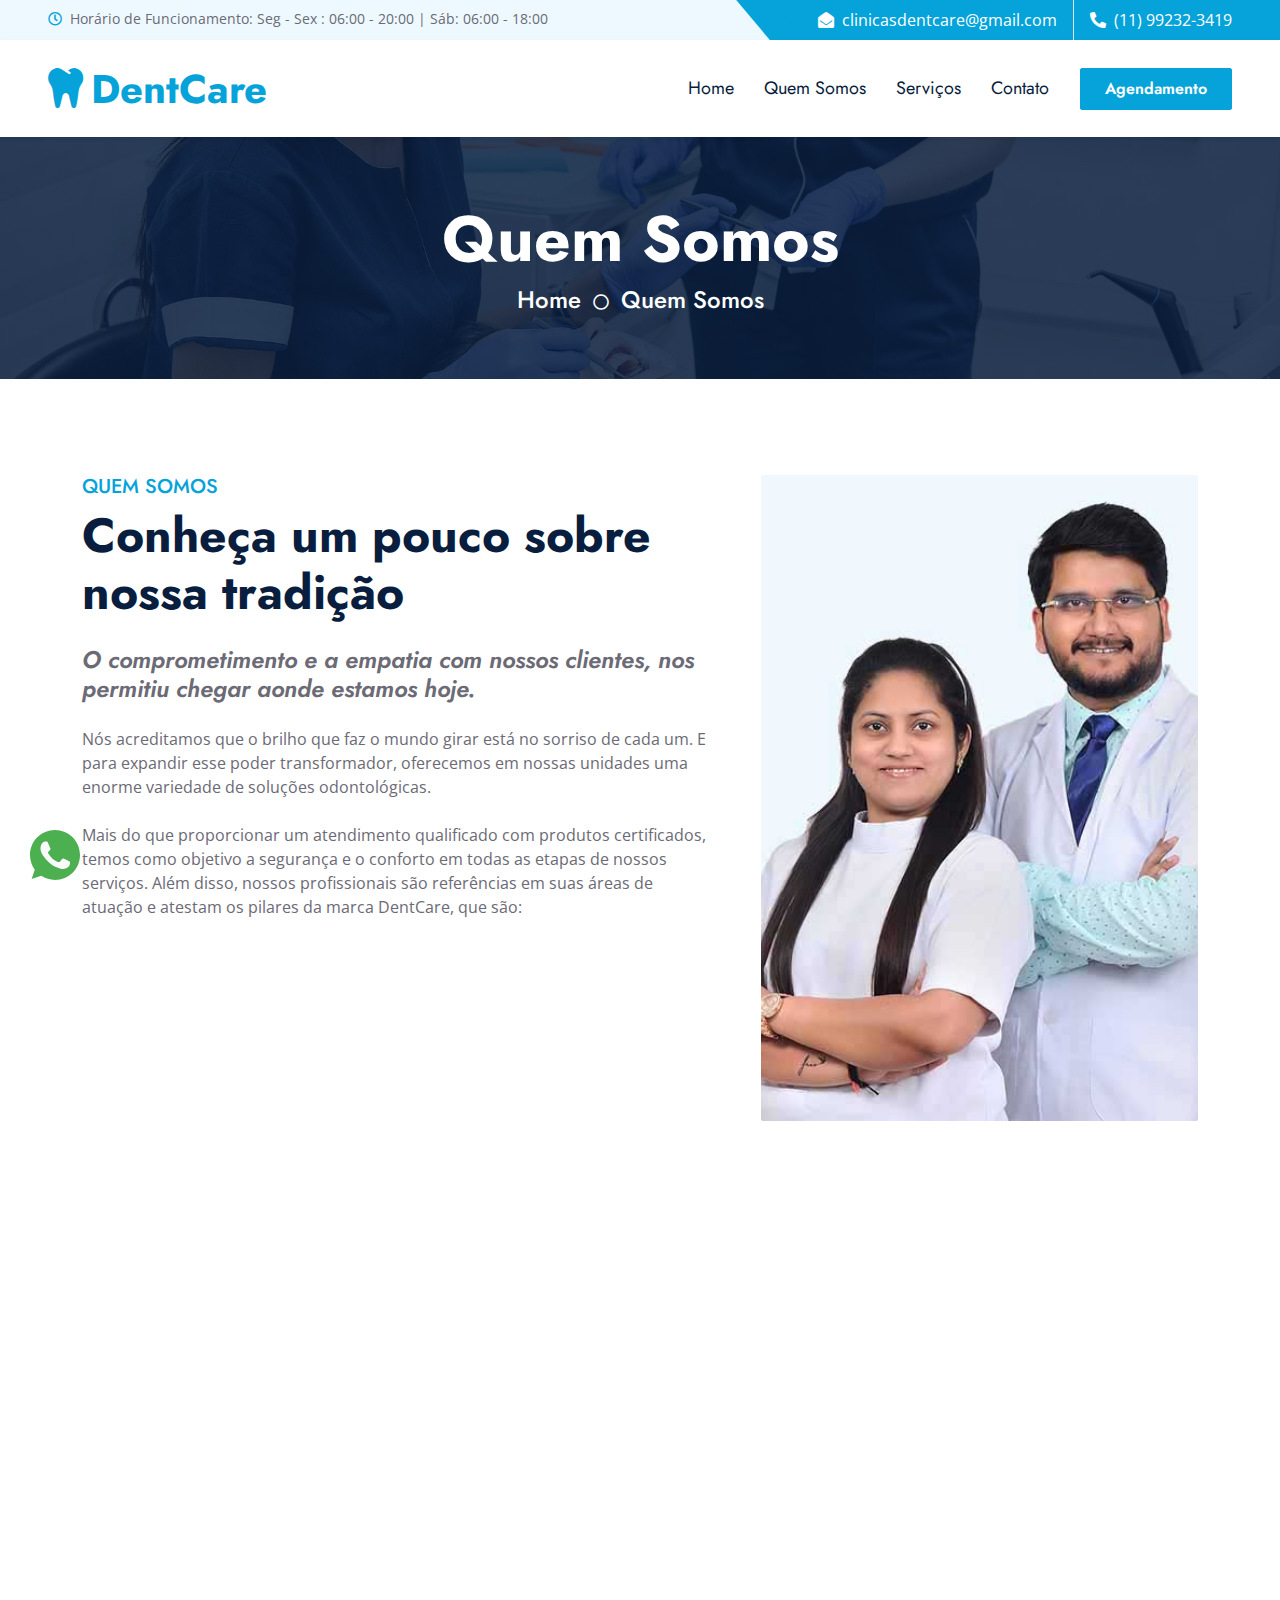
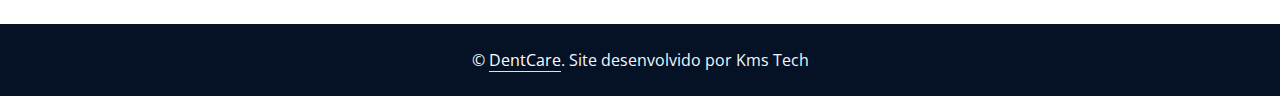
<file: quemsomos.html>
<!DOCTYPE html>
<html lang="pt-br">

<head>
    <meta charset="utf-8">
    <title>DentCare - Clínica Odontológica</title>
    <meta content="width=device-width, initial-scale=1.0" name="viewport">
   

    <!-- Favicon -->
    <link href="img/favicon.ico" rel="icon">

    <!-- Google Web Fonts -->
    <link rel="preconnect" href="https://fonts.gstatic.com">
    <link
        href="https://fonts.googleapis.com/css2?family=Jost:wght@500;600;700&family=Open+Sans:wght@400;600&display=swap"
        rel="stylesheet">

    <!-- Icon Font Stylesheet -->
    <link href="https://cdnjs.cloudflare.com/ajax/libs/font-awesome/5.10.0/css/all.min.css" rel="stylesheet">
    <link href="https://cdn.jsdelivr.net/npm/bootstrap-icons@1.4.1/font/bootstrap-icons.css" rel="stylesheet">

    <!-- Libraries Stylesheet -->
    <link href="lib/owlcarousel/assets/owl.carousel.min.css" rel="stylesheet">
    <link href="lib/animate/animate.min.css" rel="stylesheet">
    <link href="lib/tempusdominus/css/tempusdominus-bootstrap-4.min.css" rel="stylesheet" />
    <link href="lib/twentytwenty/twentytwenty.css" rel="stylesheet" />

    <!-- Customized Bootstrap Stylesheet -->
    <link href="css/bootstrap.min.css" rel="stylesheet">

    <!-- Template Stylesheet -->
    <link href="css/style.css" rel="stylesheet">
</head>

<body>
    <!-- Spinner Start -->
    <div id="spinner"
        class="show bg-white position-fixed translate-middle w-100 vh-100 top-50 start-50 d-flex align-items-center justify-content-center">
        <div class="spinner-grow text-primary m-1" role="status">
            <span class="sr-only">Loading...</span>
        </div>
        <div class="spinner-grow text-dark m-1" role="status">
            <span class="sr-only">Loading...</span>
        </div>
        <div class="spinner-grow text-secondary m-1" role="status">
            <span class="sr-only">Loading...</span>
        </div>
    </div>
    <!-- Spinner End -->


    <!-- Topbar Start -->
    <div class="container-fluid bg-light ps-5 pe-0 d-none d-lg-block">
        <div class="row gx-0">
            <div class="col-md-6 text-center text-lg-start mb-2 mb-lg-0">
                <div class="d-inline-flex align-items-center">
                    <small class="py-2"><i class="far fa-clock text-primary me-2"></i>Horário de Funcionamento: Seg -
                        Sex : 06:00 - 20:00 | Sáb: 06:00 - 18:00 </small>
                </div>
            </div>
            <div class="col-md-6 text-center text-lg-end">
                <div class="position-relative d-inline-flex align-items-center bg-primary text-white top-shape px-5">
                    <div class="me-3 pe-3 border-end py-2">
                        <p class="m-0"><i class="fa fa-envelope-open me-2"></i>clinicasdentcare@gmail.com</p>
                    </div>
                    <div class="py-2">
                        <p class="m-0"><i class="fa fa-phone-alt me-2"></i>(11) 99232-3419</p>
                    </div>
                </div>
            </div>
        </div>
    </div>
    <!-- Topbar End -->


    <!-- Navbar Start -->
    <nav class="navbar navbar-expand-lg bg-white navbar-light shadow-sm px-5 py-3 py-lg-0">
        <a href="index.html" class="navbar-brand p-0">
            <h1 class="m-0 text-primary"><i class="fa fa-tooth me-2"></i>DentCare</h1>
        </a>
        <button class="navbar-toggler" type="button" data-bs-toggle="collapse" data-bs-target="#navbarCollapse">
            <span class="navbar-toggler-icon"></span>
        </button>
        <div class="collapse navbar-collapse" id="navbarCollapse">
            <div class="navbar-nav ms-auto py-0">
                <a href="index.html" class="nav-item nav-link">Home</a>
                <a href="quemsomos.html" class="nav-item nav-link active">Quem Somos</a>
                <a href="servicos.html" class="nav-item nav-link">Serviços</a>
                <a href="contato.html" class="nav-item nav-link">Contato</a>
            </div>
            <a href="agendamento.html" class="btn btn-primary py-2 px-4 ms-3">Agendamento</a>
        </div>
    </nav>
    <!-- Navbar End -->



    <!-- Hero Start -->
    <div class="container-fluid bg-primary py-5 hero-header mb-5">
        <div class="row py-3">
            <div class="col-12 text-center">
                <h1 class="display-3 text-white animated zoomIn">Quem Somos</h1>
                <a href="./index.html" class="h4 text-white">Home</a>
                <i class="far fa-circle text-white px-2"></i>
                <a href="./quemsomos.html" class="h4 text-white">Quem Somos</a>
            </div>
        </div>
    </div>
    <!-- Hero End -->

    <!-- About Start -->
    <div class="container-fluid py-5 wow fadeInUp" data-wow-delay="0.1s">
        <div class="container">
            <div class="row g-5">
                <div class="col-lg-7">
                    <div class="section-title mb-4">
                        <h5 class="position-relative d-inline-block text-primary text-uppercase">Quem Somos</h5>
                        <h1 class="display-5 mb-0">Conheça um pouco sobre nossa tradição</h1>
                    </div>
                    <h4 class="text-body fst-italic mb-4">O comprometimento e a empatia com nossos clientes, nos
                        permitiu chegar aonde estamos hoje.</h4>
                    <p class="mb-4">Nós acreditamos que o brilho que faz o mundo girar está no sorriso de cada um. E
                        para expandir esse poder transformador, oferecemos em nossas unidades uma enorme variedade de
                        soluções odontológicas.


                    <p>Mais do que proporcionar um atendimento qualificado com produtos certificados, temos como
                        objetivo a segurança e o conforto em todas as etapas de nossos serviços. Além disso, nossos
                        profissionais são referências em suas
                        áreas de atuação e atestam os pilares da marca DentCare, que são:</p>
                    <div class="row g-3">
                        <div class="col-sm-6 wow zoomIn" data-wow-delay="0.3s">
                            <h5 class="mb-3"><i class="fa fa-check-circle text-primary me-3"></i>Atendimento
                                Profissional</h5>
                            <h5 class="mb-3"><i class="fa fa-check-circle text-primary me-3"></i>Suporte durante e após
                                o tratamento</h5>
                        </div>
                        <div class="col-sm-6 wow zoomIn" data-wow-delay="0.6s">
                            <h5 class="mb-3"><i class="fa fa-check-circle text-primary me-3"></i>Atendimento
                                personalizado</h5>
                            <h5 class="mb-3"><i class="fa fa-check-circle text-primary me-3"></i>Preços acessíveis</h5>
                        </div>
                    </div>
                    <a href="agendamento.html" class="btn btn-primary py-3 px-5 mt-4 wow zoomIn"
                        data-wow-delay="0.6s">Corra e agende sua visita</a>
                </div>
                <div class="col-lg-5" style="min-height: 500px;">
                    <div class="position-relative h-100">
                        <img class="position-absolute w-100 h-100 rounded wow zoomIn" data-wow-delay="0.9s"
                            src="img/about.jpg" style="object-fit: cover;">
                    </div>
                </div>
            </div>
        </div>
    </div>
    <!-- About End -->
    <br>
    <br>
    <br>
    <br>
    <br>
    <br>
    <br>
    
     <!-- Footer Start -->
     <div class="container-fluid bg-dark text-light py-5 wow fadeInUp" data-wow-delay="0.3s" style="margin-top: -75px;">
        <div class="container pt-5">
            <div class="row g-5 pt-4">
                <div class="col-lg-3 col-md-6">
                    <h4 class="text-white mb-4">Links Rápidos</h4>
                    <div class="d-flex flex-column justify-content-start">
                        <a class="text-light mb-2" href="./index.html"><i class="bi bi-arrow-right text-primary me-2"></i>Home</a>
                        <a class="text-light mb-2" href="./quemsomos.html"><i class="bi bi-arrow-right text-primary me-2"></i>Quem
                            Somos</a>
                        <a class="text-light mb-2" href="servicos.html"><i
                                class="bi bi-arrow-right text-primary me-2"></i>Serviços</a>
                        <a class="text-light" href="./contato.html"><i class="bi bi-arrow-right text-primary me-2"></i>Contato</a>
                    </div>
                </div>
                <div class="col-lg-3 col-md-6">
                    <h4 class="text-white mb-4">Visite Nosso Consultório</h4>
                    <p class="mb-2"><i class="bi bi-geo-alt text-primary me-2"></i>R. Marechal Deodoro, 456
                        São Paulo – SP</p>
                    <p class="mb-2"><i class="bi bi-envelope-open text-primary me-2"></i>clinicasdentcare@gmail.com
                    </p>
                    <p class="mb-0"><i class="bi bi-telephone text-primary me-2"></i>(11) 99232-3419
                    </p>
                </div>
                <div class="col-lg-3 col-md-6">
                    <h4 class="text-white mb-4">Nossas Redes Sociais</h4>
                    <div class="d-flex">
                        <a class="btn btn-lg btn-primary btn-lg-square rounded me-2" href="#"><i
                                class="fab fa-twitter fw-normal"></i></a>
                        <a class="btn btn-lg btn-primary btn-lg-square rounded me-2" href="#"><i
                                class="fab fa-facebook-f fw-normal"></i></a>
                        <a class="btn btn-lg btn-primary btn-lg-square rounded me-2" href="#"><i
                                class="fab fa-linkedin-in fw-normal"></i></a>
                        <a class="btn btn-lg btn-primary btn-lg-square rounded" href="#"><i
                                class="fab fa-instagram fw-normal"></i></a>
                    </div>
                </div>
            </div>
        </div>
    </div>
    <div class="container-fluid text-light py-4" style="background: #051225;">
        <div class="container">
            <div class="row g-0">
                <div class="col-md-6 text-center text-md-start">
                    <p class="mb-md-0">&copy; <a class="text-white border-bottom" href="#">DentCare</a>. Site
                        desenvolvido por Kms Tech</p>
                </div>

            </div>
        </div>
    </div>
    <!-- Footer End -->

    <!--WhatsApp Button-->
    <a href="https://api.whatsapp.com/send?phone=5519999999999&text=Texto%20aqui"
    target="_blank"
    style="position:fixed;bottom:20px;left:30px;">
    <svg enable-background="new 0 0 512 512" width="50" height="50" version="1.1" viewBox="0 0 512 512" xml:space="preserve" xmlns="http://www.w3.org/2000/svg"><path d="M256.064,0h-0.128l0,0C114.784,0,0,114.816,0,256c0,56,18.048,107.904,48.736,150.048l-31.904,95.104  l98.4-31.456C155.712,496.512,204,512,256.064,512C397.216,512,512,397.152,512,256S397.216,0,256.064,0z" fill="#4CAF50"/><path d="m405.02 361.5c-6.176 17.44-30.688 31.904-50.24 36.128-13.376 2.848-30.848 5.12-89.664-19.264-75.232-31.168-123.68-107.62-127.46-112.58-3.616-4.96-30.4-40.48-30.4-77.216s18.656-54.624 26.176-62.304c6.176-6.304 16.384-9.184 26.176-9.184 3.168 0 6.016 0.16 8.576 0.288 7.52 0.32 11.296 0.768 16.256 12.64 6.176 14.88 21.216 51.616 23.008 55.392 1.824 3.776 3.648 8.896 1.088 13.856-2.4 5.12-4.512 7.392-8.288 11.744s-7.36 7.68-11.136 12.352c-3.456 4.064-7.36 8.416-3.008 15.936 4.352 7.36 19.392 31.904 41.536 51.616 28.576 25.44 51.744 33.568 60.032 37.024 6.176 2.56 13.536 1.952 18.048-2.848 5.728-6.176 12.8-16.416 20-26.496 5.12-7.232 11.584-8.128 18.368-5.568 6.912 2.4 43.488 20.48 51.008 24.224 7.52 3.776 12.48 5.568 14.304 8.736 1.792 3.168 1.792 18.048-4.384 35.52z" fill="#FAFAFA"/></svg>
    </a>

    <!-- Back to Top -->
    <a href="#" class="btn btn-lg btn-primary btn-lg-square rounded back-to-top"><i class="bi bi-arrow-up"></i></a>


    <!-- JavaScript Libraries -->
    <script src="https://code.jquery.com/jquery-3.4.1.min.js"></script>
    <script src="https://cdn.jsdelivr.net/npm/bootstrap@5.0.0/dist/js/bootstrap.bundle.min.js"></script>
    <script src="lib/wow/wow.min.js"></script>
    <script src="lib/easing/easing.min.js"></script>
    <script src="lib/waypoints/waypoints.min.js"></script>
    <script src="lib/owlcarousel/owl.carousel.min.js"></script>
    <script src="lib/tempusdominus/js/moment.min.js"></script>
    <script src="lib/tempusdominus/js/moment-timezone.min.js"></script>
    <script src="lib/tempusdominus/js/tempusdominus-bootstrap-4.min.js"></script>
    <script src="lib/twentytwenty/jquery.event.move.js"></script>
    <script src="lib/twentytwenty/jquery.twentytwenty.js"></script>

    <!-- Template Javascript -->
    <script src="js/main.js"></script>
</body>

</html>
</file>
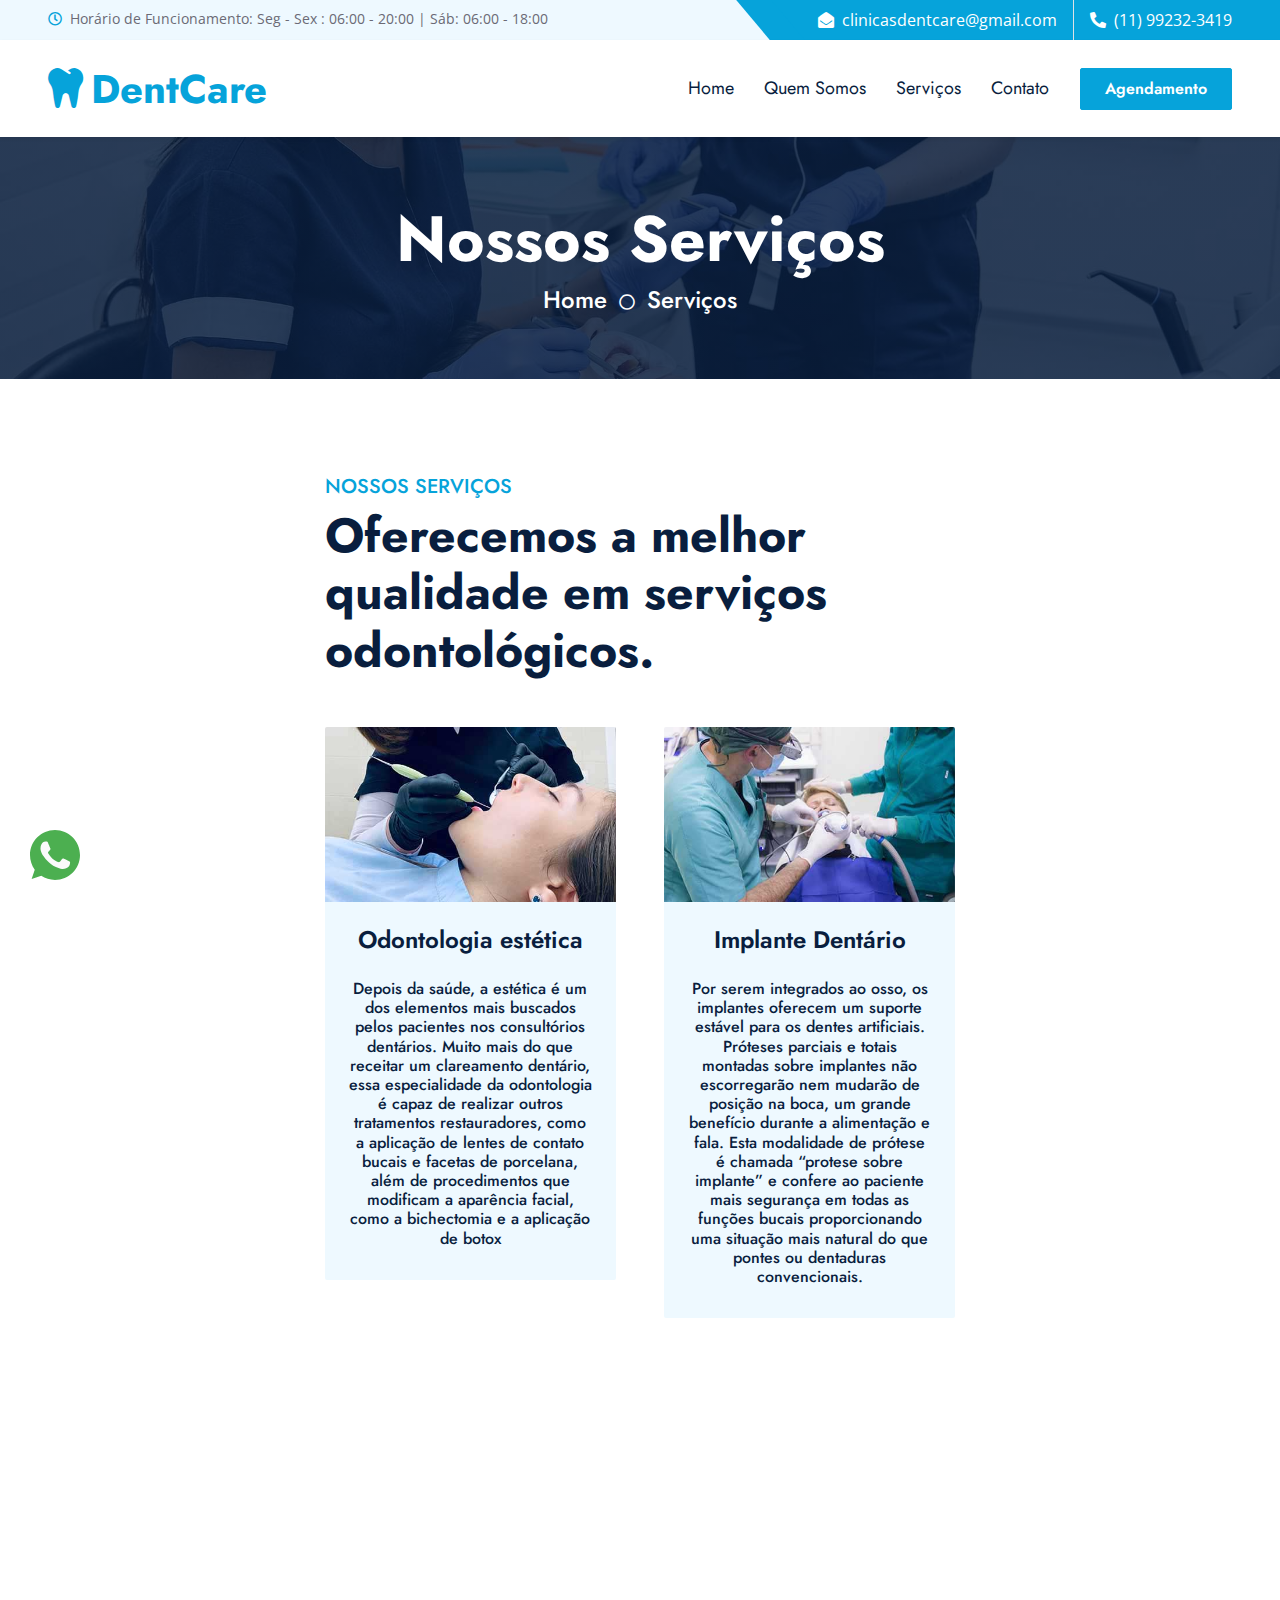
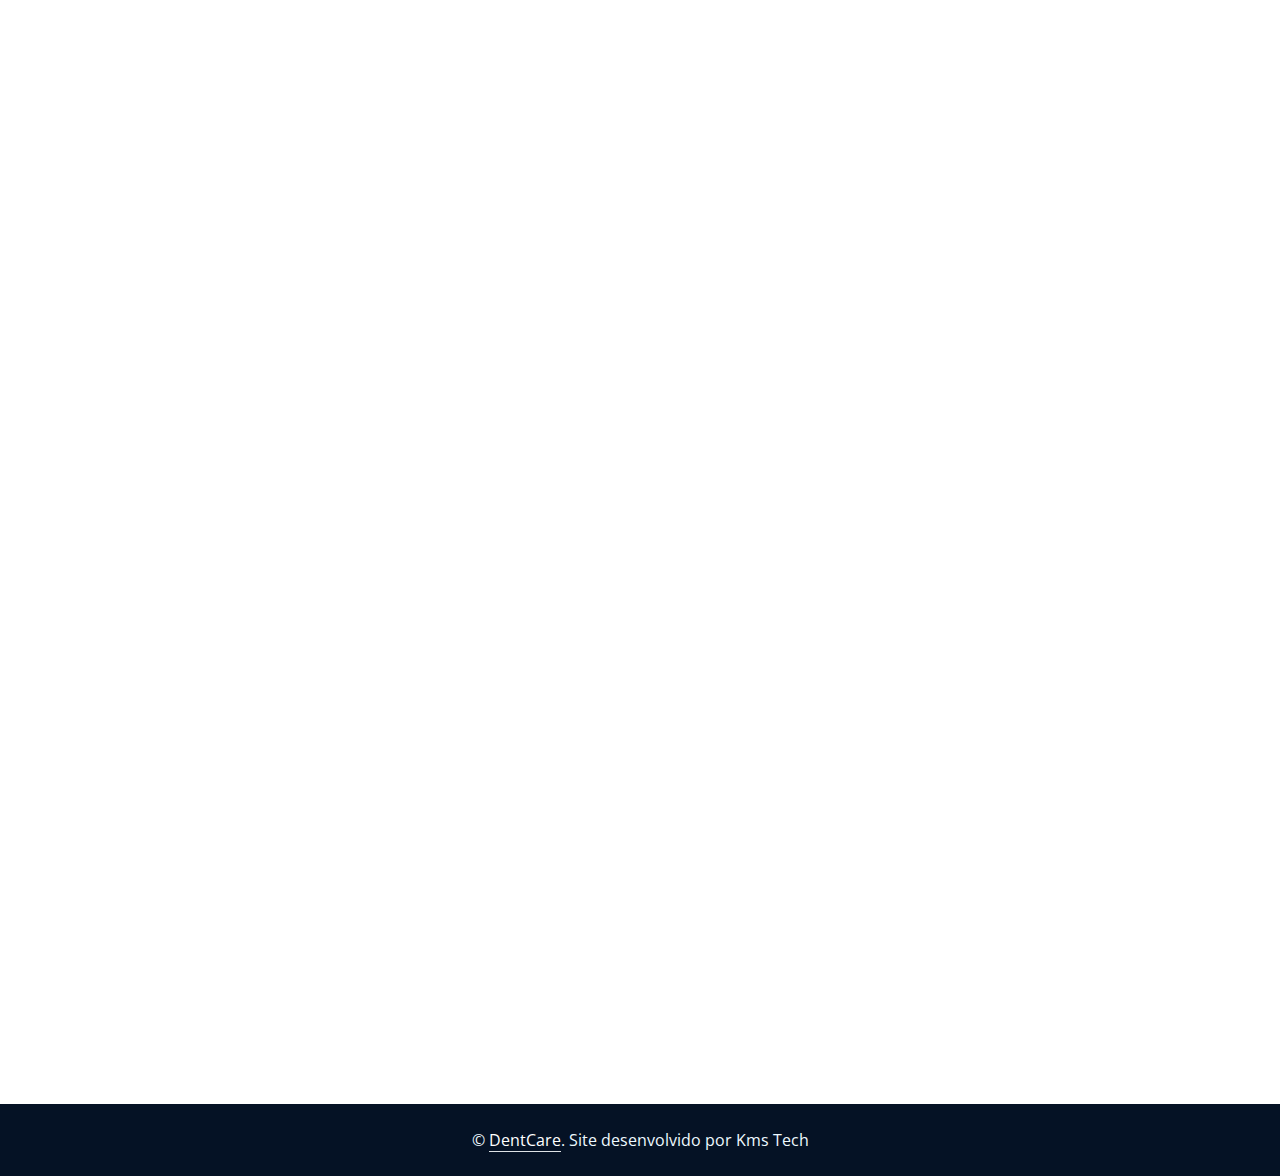
<file: servicos.html>
<!DOCTYPE html>
<html lang="pt-br">

<head>
    <meta charset="utf-8">
    <title>DentCare - Clínica Odontológica</title>
    <meta content="width=device-width, initial-scale=1.0" name="viewport">
 

    <!-- Favicon -->
    <link href="img/favicon.ico" rel="icon">

    <!-- Google Web Fonts -->
    <link rel="preconnect" href="https://fonts.gstatic.com">
    <link href="https://fonts.googleapis.com/css2?family=Jost:wght@500;600;700&family=Open+Sans:wght@400;600&display=swap" rel="stylesheet"> 

    <!-- Icon Font Stylesheet -->
    <link href="https://cdnjs.cloudflare.com/ajax/libs/font-awesome/5.10.0/css/all.min.css" rel="stylesheet">
    <link href="https://cdn.jsdelivr.net/npm/bootstrap-icons@1.4.1/font/bootstrap-icons.css" rel="stylesheet">

    <!-- Libraries Stylesheet -->
    <link href="lib/owlcarousel/assets/owl.carousel.min.css" rel="stylesheet">
    <link href="lib/animate/animate.min.css" rel="stylesheet">
    <link href="lib/tempusdominus/css/tempusdominus-bootstrap-4.min.css" rel="stylesheet" />
    <link href="lib/twentytwenty/twentytwenty.css" rel="stylesheet" />

    <!-- Customized Bootstrap Stylesheet -->
    <link href="css/bootstrap.min.css" rel="stylesheet">

    <!-- Template Stylesheet -->
    <link href="css/style.css" rel="stylesheet">
</head>

<body>
    <!-- Spinner Start -->
    <div id="spinner" class="show bg-white position-fixed translate-middle w-100 vh-100 top-50 start-50 d-flex align-items-center justify-content-center">
        <div class="spinner-grow text-primary m-1" role="status">
            <span class="sr-only">Loading...</span>
        </div>
        <div class="spinner-grow text-dark m-1" role="status">
            <span class="sr-only">Loading...</span>
        </div>
        <div class="spinner-grow text-secondary m-1" role="status">
            <span class="sr-only">Loading...</span>
        </div>
    </div>
    <!-- Spinner End -->

<!-- Topbar Start -->
<div class="container-fluid bg-light ps-5 pe-0 d-none d-lg-block">
    <div class="row gx-0">
        <div class="col-md-6 text-center text-lg-start mb-2 mb-lg-0">
            <div class="d-inline-flex align-items-center">
                <small class="py-2"><i class="far fa-clock text-primary me-2"></i>Horário de Funcionamento: Seg -
                    Sex : 06:00 - 20:00 | Sáb: 06:00 - 18:00 </small>
            </div>
        </div>
        <div class="col-md-6 text-center text-lg-end">
            <div class="position-relative d-inline-flex align-items-center bg-primary text-white top-shape px-5">
                <div class="me-3 pe-3 border-end py-2">
                    <p class="m-0"><i class="fa fa-envelope-open me-2"></i>clinicasdentcare@gmail.com</p>
                </div>
                <div class="py-2">
                    <p class="m-0"><i class="fa fa-phone-alt me-2"></i>(11) 99232-3419</p>
                </div>
            </div>
        </div>
    </div>
</div>
<!-- Topbar End -->

  
    <!-- Navbar Start -->
    <nav class="navbar navbar-expand-lg bg-white navbar-light shadow-sm px-5 py-3 py-lg-0">
        <a href="index.html" class="navbar-brand p-0">
            <h1 class="m-0 text-primary"><i class="fa fa-tooth me-2"></i>DentCare</h1>
        </a>
        <button class="navbar-toggler" type="button" data-bs-toggle="collapse" data-bs-target="#navbarCollapse">
            <span class="navbar-toggler-icon"></span>
        </button>
        <div class="collapse navbar-collapse" id="navbarCollapse">
            <div class="navbar-nav ms-auto py-0">
                <a href="index.html" class="nav-item nav-link">Home</a>
                <a href="quemsomos.html" class="nav-item nav-link active">Quem Somos</a>
                <a href="servicos.html" class="nav-item nav-link">Serviços</a>
                <a href="contato.html" class="nav-item nav-link">Contato</a>
            </div>
            <a href="agendamento.html" class="btn btn-primary py-2 px-4 ms-3">Agendamento</a>
        </div>
    </nav>
    <!-- Navbar End -->


    <!-- Hero Start -->
    <div class="container-fluid bg-primary py-5 hero-header mb-5">
        <div class="row py-3">
            <div class="col-12 text-center">
                <h1 class="display-3 text-white animated zoomIn">Nossos Serviços</h1>
                <a href="./index.html" class="h4 text-white">Home</a>
                <i class="far fa-circle text-white px-2"></i>
                <a href="./servicos.html" class="h4 text-white">Serviços</a>
            </div>
        </div>
    </div>
    <!-- Hero End -->


    <!-- Service Start -->
    <div class="container-fluid py-5 wow fadeInUp" data-wow-delay="0.1s">
        <div class="container">
            <div class="row g-5 mb-5">
                
                <div class="col-lg-7">
                    <div class="section-title mb-5">
                        <h5 class="position-relative d-inline-block text-primary text-uppercase">Nossos Serviços</h5>
                        <h1 class="display-5 mb-0">Oferecemos a melhor qualidade em serviços odontológicos.
                        </h1>
                    </div>
                    <div class="row g-5">
                        <div class="col-md-6 service-item wow zoomIn" data-wow-delay="0.6s">
                            <div class="rounded-top overflow-hidden">
                                <img class="img-fluid" src="img/service-1.jpg" alt="">
                            </div>
                            <div class="position-relative bg-light rounded-bottom text-center p-4">
                                <h4 class="m-0">Odontologia estética</h4>
                                <br>
                                <h6>Depois da saúde, a estética é um dos elementos mais buscados pelos pacientes nos consultórios
                                    dentários. Muito mais do que receitar um clareamento dentário, essa especialidade da odontologia
                                    é capaz de realizar outros tratamentos restauradores, como a aplicação de lentes de contato bucais
                                    e facetas de porcelana, além de procedimentos que modificam a aparência facial, como a 
                                    bichectomia e a aplicação de botox</h6>
                            </div>
                        </div>
                        <div class="col-md-6 service-item wow zoomIn" data-wow-delay="0.9s">
                            <div class="rounded-top overflow-hidden">
                                <img class="img-fluid" src="img/service-2.jpg" alt="">
                            </div>
                            <div class="position-relative bg-light rounded-bottom text-center p-4">
                                <h4 class="m-0">Implante Dentário</h4>
                                <br>
                                <h6>Por serem integrados ao osso, os implantes oferecem um suporte estável para os dentes artificiais. Próteses parciais e totais montadas sobre implantes não escorregarão nem mudarão de posição na boca, um grande benefício durante a alimentação e fala. Esta modalidade de prótese é chamada “protese sobre implante” e confere ao paciente mais segurança em todas
                                    as funções bucais proporcionando uma situação mais natural do que pontes ou dentaduras convencionais.</h6>
                            </div>
                        </div>
                    </div>
                </div>
            </div>
            <div class="row g-5 wow fadeInUp" data-wow-delay="0.1s">
                <div class="col-lg-7">
                    <div class="row g-5">
                        <div class="col-md-6 service-item wow zoomIn" data-wow-delay="0.3s">
                            <div class="rounded-top overflow-hidden">
                                <img class="img-fluid" src="img/service-3.jpg" alt="">
                            </div>
                            <div class="position-relative bg-light rounded-bottom text-center p-4">
                                <h4 class="m-0">Odontologia Infantil</h4>
                                <br>
                                <h5>Também conhecida como Odontopediatria, esta é uma área em crescimento e que representa um cuidado fundamental
                                    para a saúde das crianças. Afinal, o investimento em consultas frequentes e precoces,
                                    além de um acompanhamento bem-feito durante a infância, é responsável direto pela 
                                    prevenção de problemas bucais no adulto do futuro.</h5>
                            </div>
                        </div>
                        <div class="col-md-6 service-item wow zoomIn" data-wow-delay="0.6s">
                            <div class="rounded-top overflow-hidden">
                                <img class="img-fluid" src="img/service-4.jpg" alt="">
                            </div>
                            <div class="position-relative bg-light rounded-bottom text-center p-4">
                                <h4 class="m-0">Clareamento Dentário</h4>
                                <h5>O clareamento dental é uma técnica que pode ser feita de duas formas distintas: no consultório 
                                    com o seu dentista ou em casa com o uso de moldeira e gel clareador. Existe também a possibilidade
                                    de utilizar essas duas técnicas combinadas, acelerando o resultado. </h5>
                            </div>
                        </div>
                    </div>
                </div>
                <p>

                </p><div class="col-lg-5 service-item wow zoomIn" data-wow-delay="0.9s">
                    <div
                        class="position-relative bg-primary rounded h-100 d-flex flex-column align-items-center justify-content-center text-center p-4">
                        <h3 class="text-white mb-3">Agende sua avaliação</h3>
                        <p class="text-white mb-3">Entre em contato no telefone abaixo para agendar a sua avaliação!</p>
                        <h2 class="text-white mb-0">(11) 99232-3419</h2>
                    </div>
                </div>
            </div>
        </div>
    </div>
    <!-- Service End --> 
    <br>
    <br>
    <br>


    <!-- Footer Start -->
    <div class="container-fluid bg-dark text-light py-5 wow fadeInUp" data-wow-delay="0.3s" style="margin-top: -75px;">
        <div class="container pt-5">
            <div class="row g-5 pt-4">
                <div class="col-lg-3 col-md-6">
                    <h4 class="text-white mb-4">Links Rápidos</h4>
                    <div class="d-flex flex-column justify-content-start">
                        <a class="text-light mb-2" href="./index.html"><i
                                class="bi bi-arrow-right text-primary me-2"></i>Home</a>
                        <a class="text-light mb-2" href="./quemsomos.html"><i
                                class="bi bi-arrow-right text-primary me-2"></i>Quem
                            Somos</a>
                        <a class="text-light mb-2" href="servicos.html"><i
                                class="bi bi-arrow-right text-primary me-2"></i>Serviços</a>
                        <a class="text-light" href="contato.html"><i
                                class="bi bi-arrow-right text-primary me-2"></i>Contato</a>
                    </div>
                </div>
                <div class="col-lg-3 col-md-6">
                    <h4 class="text-white mb-4">Visite Nosso Consultório</h4>
                    <p class="mb-2"><i class="bi bi-geo-alt text-primary me-2"></i>R. Marechal Deodoro, 456
                        São Paulo – SP</p>
                    <p class="mb-2"><i class="bi bi-envelope-open text-primary me-2"></i>clinicasdentcare@gmail.com
                    </p>
                    <p class="mb-0"><i class="bi bi-telephone text-primary me-2"></i>(11) 99232-3419
                    </p>
                </div>
                <div class="col-lg-3 col-md-6">
                    <h4 class="text-white mb-4">Nossas Redes Sociais</h4>
                    <div class="d-flex">
                        <a class="btn btn-lg btn-primary btn-lg-square rounded me-2" href="#"><i
                                class="fab fa-twitter fw-normal"></i></a>
                        <a class="btn btn-lg btn-primary btn-lg-square rounded me-2" href="#"><i
                                class="fab fa-facebook-f fw-normal"></i></a>
                        <a class="btn btn-lg btn-primary btn-lg-square rounded me-2" href="#"><i
                                class="fab fa-linkedin-in fw-normal"></i></a>
                        <a class="btn btn-lg btn-primary btn-lg-square rounded" href="#"><i
                                class="fab fa-instagram fw-normal"></i></a>
                    </div>
                </div>
            </div>
        </div>
    </div>
    <div class="container-fluid text-light py-4" style="background: #051225;">
        <div class="container">
            <div class="row g-0">
                <div class="col-md-6 text-center text-md-start">
                    <p class="mb-md-0">&copy; <a class="text-white border-bottom" href="#">DentCare</a>. Site
                        desenvolvido por Kms Tech</p>
                </div>

            </div>
        </div>
    </div>
    <!-- Footer End -->

    <!--WhatsApp Button-->
    <a href="https://api.whatsapp.com/send?phone=5519999999999&text=Texto%20aqui"
    target="_blank"
    style="position:fixed;bottom:20px;left:30px;">
    <svg enable-background="new 0 0 512 512" width="50" height="50" version="1.1" viewBox="0 0 512 512" xml:space="preserve" xmlns="http://www.w3.org/2000/svg"><path d="M256.064,0h-0.128l0,0C114.784,0,0,114.816,0,256c0,56,18.048,107.904,48.736,150.048l-31.904,95.104  l98.4-31.456C155.712,496.512,204,512,256.064,512C397.216,512,512,397.152,512,256S397.216,0,256.064,0z" fill="#4CAF50"/><path d="m405.02 361.5c-6.176 17.44-30.688 31.904-50.24 36.128-13.376 2.848-30.848 5.12-89.664-19.264-75.232-31.168-123.68-107.62-127.46-112.58-3.616-4.96-30.4-40.48-30.4-77.216s18.656-54.624 26.176-62.304c6.176-6.304 16.384-9.184 26.176-9.184 3.168 0 6.016 0.16 8.576 0.288 7.52 0.32 11.296 0.768 16.256 12.64 6.176 14.88 21.216 51.616 23.008 55.392 1.824 3.776 3.648 8.896 1.088 13.856-2.4 5.12-4.512 7.392-8.288 11.744s-7.36 7.68-11.136 12.352c-3.456 4.064-7.36 8.416-3.008 15.936 4.352 7.36 19.392 31.904 41.536 51.616 28.576 25.44 51.744 33.568 60.032 37.024 6.176 2.56 13.536 1.952 18.048-2.848 5.728-6.176 12.8-16.416 20-26.496 5.12-7.232 11.584-8.128 18.368-5.568 6.912 2.4 43.488 20.48 51.008 24.224 7.52 3.776 12.48 5.568 14.304 8.736 1.792 3.168 1.792 18.048-4.384 35.52z" fill="#FAFAFA"/></svg>
    </a>

    <!-- Back to Top -->
    <a href="#" class="btn btn-lg btn-primary btn-lg-square rounded back-to-top"><i class="bi bi-arrow-up"></i></a>


    <!-- JavaScript Libraries -->
    <script src="https://code.jquery.com/jquery-3.4.1.min.js"></script>
    <script src="https://cdn.jsdelivr.net/npm/bootstrap@5.0.0/dist/js/bootstrap.bundle.min.js"></script>
    <script src="lib/wow/wow.min.js"></script>
    <script src="lib/easing/easing.min.js"></script>
    <script src="lib/waypoints/waypoints.min.js"></script>
    <script src="lib/owlcarousel/owl.carousel.min.js"></script>
    <script src="lib/tempusdominus/js/moment.min.js"></script>
    <script src="lib/tempusdominus/js/moment-timezone.min.js"></script>
    <script src="lib/tempusdominus/js/tempusdominus-bootstrap-4.min.js"></script>
    <script src="lib/twentytwenty/jquery.event.move.js"></script>
    <script src="lib/twentytwenty/jquery.twentytwenty.js"></script>

    <!-- Template Javascript -->
    <script src="js/main.js"></script>
</body>

</html>
</file>
<file: lib/twentytwenty/twentytwenty.css>
.twentytwenty-horizontal .twentytwenty-handle:before, .twentytwenty-horizontal .twentytwenty-handle:after, .twentytwenty-vertical .twentytwenty-handle:before, .twentytwenty-vertical .twentytwenty-handle:after {
  content: " ";
  display: block;
  background: white;
  position: absolute;
  z-index: 30;
  -webkit-box-shadow: 0px 0px 12px rgba(51, 51, 51, 0.5);
  -moz-box-shadow: 0px 0px 12px rgba(51, 51, 51, 0.5);
  box-shadow: 0px 0px 12px rgba(51, 51, 51, 0.5); }

.twentytwenty-horizontal .twentytwenty-handle:before, .twentytwenty-horizontal .twentytwenty-handle:after {
  width: 3px;
  height: 9999px;
  left: 50%;
  margin-left: -1.5px; }

.twentytwenty-vertical .twentytwenty-handle:before, .twentytwenty-vertical .twentytwenty-handle:after {
  width: 9999px;
  height: 3px;
  top: 50%;
  margin-top: -1.5px; }

.twentytwenty-before-label, .twentytwenty-after-label, .twentytwenty-overlay {
  position: absolute;
  top: 0;
  width: 100%;
  height: 100%; }

.twentytwenty-before-label, .twentytwenty-after-label, .twentytwenty-overlay {
  -webkit-transition-duration: 0.5s;
  -moz-transition-duration: 0.5s;
  transition-duration: 0.5s; }

.twentytwenty-before-label, .twentytwenty-after-label {
  -webkit-transition-property: opacity;
  -moz-transition-property: opacity;
  transition-property: opacity; }

.twentytwenty-before-label:before, .twentytwenty-after-label:before {
  color: white;
  font-size: 13px;
  letter-spacing: 0.1em; }

.twentytwenty-before-label:before, .twentytwenty-after-label:before {
  position: absolute;
  background: rgba(255, 255, 255, 0.2);
  line-height: 38px;
  padding: 0 20px;
  -webkit-border-radius: 2px;
  -moz-border-radius: 2px;
  border-radius: 2px; }

.twentytwenty-horizontal .twentytwenty-before-label:before, .twentytwenty-horizontal .twentytwenty-after-label:before {
  top: 50%;
  margin-top: -19px; }

.twentytwenty-vertical .twentytwenty-before-label:before, .twentytwenty-vertical .twentytwenty-after-label:before {
  left: 50%;
  margin-left: -45px;
  text-align: center;
  width: 90px; }

.twentytwenty-left-arrow, .twentytwenty-right-arrow, .twentytwenty-up-arrow, .twentytwenty-down-arrow {
  width: 0;
  height: 0;
  border: 6px inset transparent;
  position: absolute; }

.twentytwenty-left-arrow, .twentytwenty-right-arrow {
  top: 50%;
  margin-top: -6px; }

.twentytwenty-up-arrow, .twentytwenty-down-arrow {
  left: 50%;
  margin-left: -6px; }

.twentytwenty-container {
  -webkit-box-sizing: content-box;
  -moz-box-sizing: content-box;
  box-sizing: content-box;
  z-index: 0;
  overflow: hidden;
  position: relative;
  -webkit-user-select: none;
  -moz-user-select: none;
  -ms-user-select: none; }
  .twentytwenty-container img {
    max-width: 100%;
    position: absolute;
    top: 0;
    display: block; }
  .twentytwenty-container.active .twentytwenty-overlay, .twentytwenty-container.active :hover.twentytwenty-overlay {
    background: rgba(0, 0, 0, 0); }
    .twentytwenty-container.active .twentytwenty-overlay .twentytwenty-before-label,
    .twentytwenty-container.active .twentytwenty-overlay .twentytwenty-after-label, .twentytwenty-container.active :hover.twentytwenty-overlay .twentytwenty-before-label,
    .twentytwenty-container.active :hover.twentytwenty-overlay .twentytwenty-after-label {
      opacity: 0; }
  .twentytwenty-container * {
    -webkit-box-sizing: content-box;
    -moz-box-sizing: content-box;
    box-sizing: content-box; }

.twentytwenty-before-label {
  opacity: 0; }
  .twentytwenty-before-label:before {
    content: attr(data-content); }

.twentytwenty-after-label {
  opacity: 0; }
  .twentytwenty-after-label:before {
    content: attr(data-content); }

.twentytwenty-horizontal .twentytwenty-before-label:before {
  left: 10px; }

.twentytwenty-horizontal .twentytwenty-after-label:before {
  right: 10px; }

.twentytwenty-vertical .twentytwenty-before-label:before {
  top: 10px; }

.twentytwenty-vertical .twentytwenty-after-label:before {
  bottom: 10px; }

.twentytwenty-overlay {
  -webkit-transition-property: background;
  -moz-transition-property: background;
  transition-property: background;
  background: rgba(0, 0, 0, 0);
  z-index: 25; }
  .twentytwenty-overlay:hover {
    background: rgba(0, 0, 0, 0.5); }
    .twentytwenty-overlay:hover .twentytwenty-after-label {
      opacity: 1; }
    .twentytwenty-overlay:hover .twentytwenty-before-label {
      opacity: 1; }

.twentytwenty-before {
  z-index: 20; }

.twentytwenty-after {
  z-index: 10; }

.twentytwenty-handle {
  height: 38px;
  width: 38px;
  position: absolute;
  left: 50%;
  top: 50%;
  margin-left: -22px;
  margin-top: -22px;
  border: 3px solid white;
  -webkit-border-radius: 1000px;
  -moz-border-radius: 1000px;
  border-radius: 1000px;
  -webkit-box-shadow: 0px 0px 12px rgba(51, 51, 51, 0.5);
  -moz-box-shadow: 0px 0px 12px rgba(51, 51, 51, 0.5);
  box-shadow: 0px 0px 12px rgba(51, 51, 51, 0.5);
  z-index: 40;
  cursor: pointer; }

.twentytwenty-horizontal .twentytwenty-handle:before {
  bottom: 50%;
  margin-bottom: 22px;
  -webkit-box-shadow: 0 3px 0 white, 0px 0px 12px rgba(51, 51, 51, 0.5);
  -moz-box-shadow: 0 3px 0 white, 0px 0px 12px rgba(51, 51, 51, 0.5);
  box-shadow: 0 3px 0 white, 0px 0px 12px rgba(51, 51, 51, 0.5); }
.twentytwenty-horizontal .twentytwenty-handle:after {
  top: 50%;
  margin-top: 22px;
  -webkit-box-shadow: 0 -3px 0 white, 0px 0px 12px rgba(51, 51, 51, 0.5);
  -moz-box-shadow: 0 -3px 0 white, 0px 0px 12px rgba(51, 51, 51, 0.5);
  box-shadow: 0 -3px 0 white, 0px 0px 12px rgba(51, 51, 51, 0.5); }

.twentytwenty-vertical .twentytwenty-handle:before {
  left: 50%;
  margin-left: 22px;
  -webkit-box-shadow: 3px 0 0 white, 0px 0px 12px rgba(51, 51, 51, 0.5);
  -moz-box-shadow: 3px 0 0 white, 0px 0px 12px rgba(51, 51, 51, 0.5);
  box-shadow: 3px 0 0 white, 0px 0px 12px rgba(51, 51, 51, 0.5); }
.twentytwenty-vertical .twentytwenty-handle:after {
  right: 50%;
  margin-right: 22px;
  -webkit-box-shadow: -3px 0 0 white, 0px 0px 12px rgba(51, 51, 51, 0.5);
  -moz-box-shadow: -3px 0 0 white, 0px 0px 12px rgba(51, 51, 51, 0.5);
  box-shadow: -3px 0 0 white, 0px 0px 12px rgba(51, 51, 51, 0.5); }

.twentytwenty-left-arrow {
  border-right: 6px solid white;
  left: 50%;
  margin-left: -17px; }

.twentytwenty-right-arrow {
  border-left: 6px solid white;
  right: 50%;
  margin-right: -17px; }

.twentytwenty-up-arrow {
  border-bottom: 6px solid white;
  top: 50%;
  margin-top: -17px; }

.twentytwenty-down-arrow {
  border-top: 6px solid white;
  bottom: 50%;
  margin-bottom: -17px; }
</file>
<file: css/style.css>
/********** Template CSS **********/
:root {
    --primary: #06A3DA;
    --secondary: #F57E57;
    --light: #EEF9FF;
    --dark: #091E3E;
}

h1,
h2,
.font-weight-bold {
    font-weight: 700 !important;
}

h3,
h4,
.font-weight-semi-bold {
    font-weight: 600 !important;
}

h5,
h6,
.font-weight-medium {
    font-weight: 500 !important;
}

.btn {
    font-family: 'Jost', sans-serif;
    font-weight: 600;
    transition: .5s;
}

.btn-primary,
.btn-secondary {
    color: #FFFFFF;
}

.btn-primary:hover {
    background: var(--secondary);
    border-color: var(--secondary);
}

.btn-secondary:hover {
    background: var(--primary);
    border-color: var(--primary);
}

.btn-square {
    width: 36px;
    height: 36px;
}

.btn-sm-square {
    width: 28px;
    height: 28px;
}

.btn-lg-square {
    width: 46px;
    height: 46px;
}

.btn-square,
.btn-sm-square,
.btn-lg-square {
    padding-left: 0;
    padding-right: 0;
    text-align: center;
}

#spinner {
    opacity: 0;
    visibility: hidden;
    transition: opacity .5s ease-out, visibility 0s linear .5s;
    z-index: 99999;
}

#spinner.show {
    transition: opacity .5s ease-out, visibility 0s linear 0s;
    visibility: visible;
    opacity: 1;
}

.back-to-top {
    position: fixed;
    display: none;
    right: 45px;
    bottom: 45px;
    z-index: 99;
}

.top-shape::before {
    position: absolute;
    content: "";
    width: 35px;
    height: 100%;
    top: 0;
    left: -17px;
    background: var(--primary);
    transform: skew(40deg);
}

.navbar-light .navbar-nav .nav-link {
    font-family: 'Jost', sans-serif;
    padding: 35px 15px;
    font-size: 18px;
    color: var(--dark);
    outline: none;
    transition: .5s;
}

.sticky-top.navbar-light .navbar-nav .nav-link {
    padding: 20px 15px;
}

.navbar-light .navbar-nav .nav-link:hover,
.navbar-light .navbar-nav .nav-link.active {
    color: var(--dark);
}

@media (max-width: 991.98px) {
    .navbar-light .navbar-nav .nav-link,
    .sticky-top.navbar-light .navbar-nav .nav-link {
        padding: 10px 0;
    }
}

.carousel-caption {
    top: 0;
    left: 0;
    right: 0;
    bottom: 0;
    background: rgba(9, 30, 62, .85);
    z-index: 1;
}

@media (max-width: 576px) {
    .carousel-caption h5 {
        font-size: 14px;
        font-weight: 500 !important;
    }

    .carousel-caption h1 {
        font-size: 30px;
        font-weight: 600 !important;
    }
}

.carousel-control-prev,
.carousel-control-next {
    width: 10%;
}

.carousel-control-prev-icon,
.carousel-control-next-icon {
    width: 3rem;
    height: 3rem;
}

@media (min-width: 991.98px) {
    .banner {
        position: relative;
        margin-top: -90px;
        z-index: 1;
    }
}


}

.section-title h5::after {
    position: absolute;
    content: "";
    width: 15px;
    height: 3px;
    right: -75px;
    bottom: 11px;
    background: var(--secondary);
}

.twentytwenty-wrapper {
    height: 100%;
}

.hero-header {
    background: linear-gradient(rgba(9, 30, 62, .85), rgba(9, 30, 62, .85)), url(../img/carousel-1.jpg) center center no-repeat;
    background-size: cover;
}

.bg-appointment {
    background: linear-gradient(rgba(9, 30, 62, .85), rgba(9, 30, 62, .85)), url(../img/carousel-1.jpg) center center no-repeat;
    background-size: cover;
}

.appointment-form {
    background: rgba(6, 163, 218, .7);
}

.service-item img,
.service-item .bg-light,
.service-item .bg-light h5,
.team-item .team-text {
    transition: .5s;
}

.service-item:hover img {
    transform: scale(1.15);
}

.team-item .team-text::after,
.service-item .bg-light::after {
    position: absolute;
    content: "";
    top: 50%;
    bottom: 0;
    left: 15px;
    right: 15px;
    border-radius:100px / 15px;
    box-shadow: 0 0 15px rgba(0, 0, 0, .7);
    opacity: 0;
    transition: .5s;
    z-index: -1;
}

.team-item:hover .team-text::after,
.service-item:hover .bg-light::after {
    opacity: 1;
}

.bg-offer {
    background:url(../img/carousel-1.jpg) center center no-repeat;
    background-size: cover;
}

.offer-text {
    background: rgba(6, 163, 218, .85);
}

.price-carousel .owl-nav {
    position: absolute;
    width: calc(100% + 45px);
    height: 45px;
    top: calc(50% - 22.5px);
    left: -22.5px;
    display: flex;
    justify-content: space-between;
    opacity: 0;
    transition: .5s;
}

.price-carousel:hover .owl-nav {
    opacity: 1;
}

.price-carousel .owl-nav .owl-prev,
.price-carousel .owl-nav .owl-next {
    position: relative;
    width: 45px;
    height: 45px;
    display: flex;
    align-items: center;
    justify-content: center;
    color: #FFFFFF;
    background: var(--primary);
    border-radius: 2px;
    font-size: 22px;
    transition: .5s;
}

.price-carousel .owl-nav .owl-prev:hover,
.price-carousel .owl-nav .owl-next:hover {
    background: var(--secondary);
}

.bg-testimonial {
    background: url(../img/carousel-2.jpg) center center no-repeat;
    background-size: cover;
}

.testimonial-carousel {
    background: rgba(6, 163, 218, .85);
}

.testimonial-carousel .owl-nav {
    position: absolute;
    width: calc(100% + 46px);
    height: 46px;
    top: calc(50% - 23px);
    left: -23px;
    display: flex;
    justify-content: space-between;
    z-index: 1;
}

.testimonial-carousel .owl-nav .owl-prev,
.testimonial-carousel .owl-nav .owl-next {
    position: relative;
    width: 46px;
    height: 46px;
    display: flex;
    align-items: center;
    justify-content: center;
    color: #FFFFFF;
    background: var(--primary);
    border-radius: 2px;
    font-size: 22px;
    transition: .5s;
}

.testimonial-carousel .owl-nav .owl-prev:hover,
.testimonial-carousel .owl-nav .owl-next:hover {
    background: var(--secondary);
}

.testimonial-carousel .owl-item img {
    width: 120px;
    height: 120px;
}

.row{
    justify-content: center;
}

.mb-md-0{
    text-align-last: center;
}
</file>
